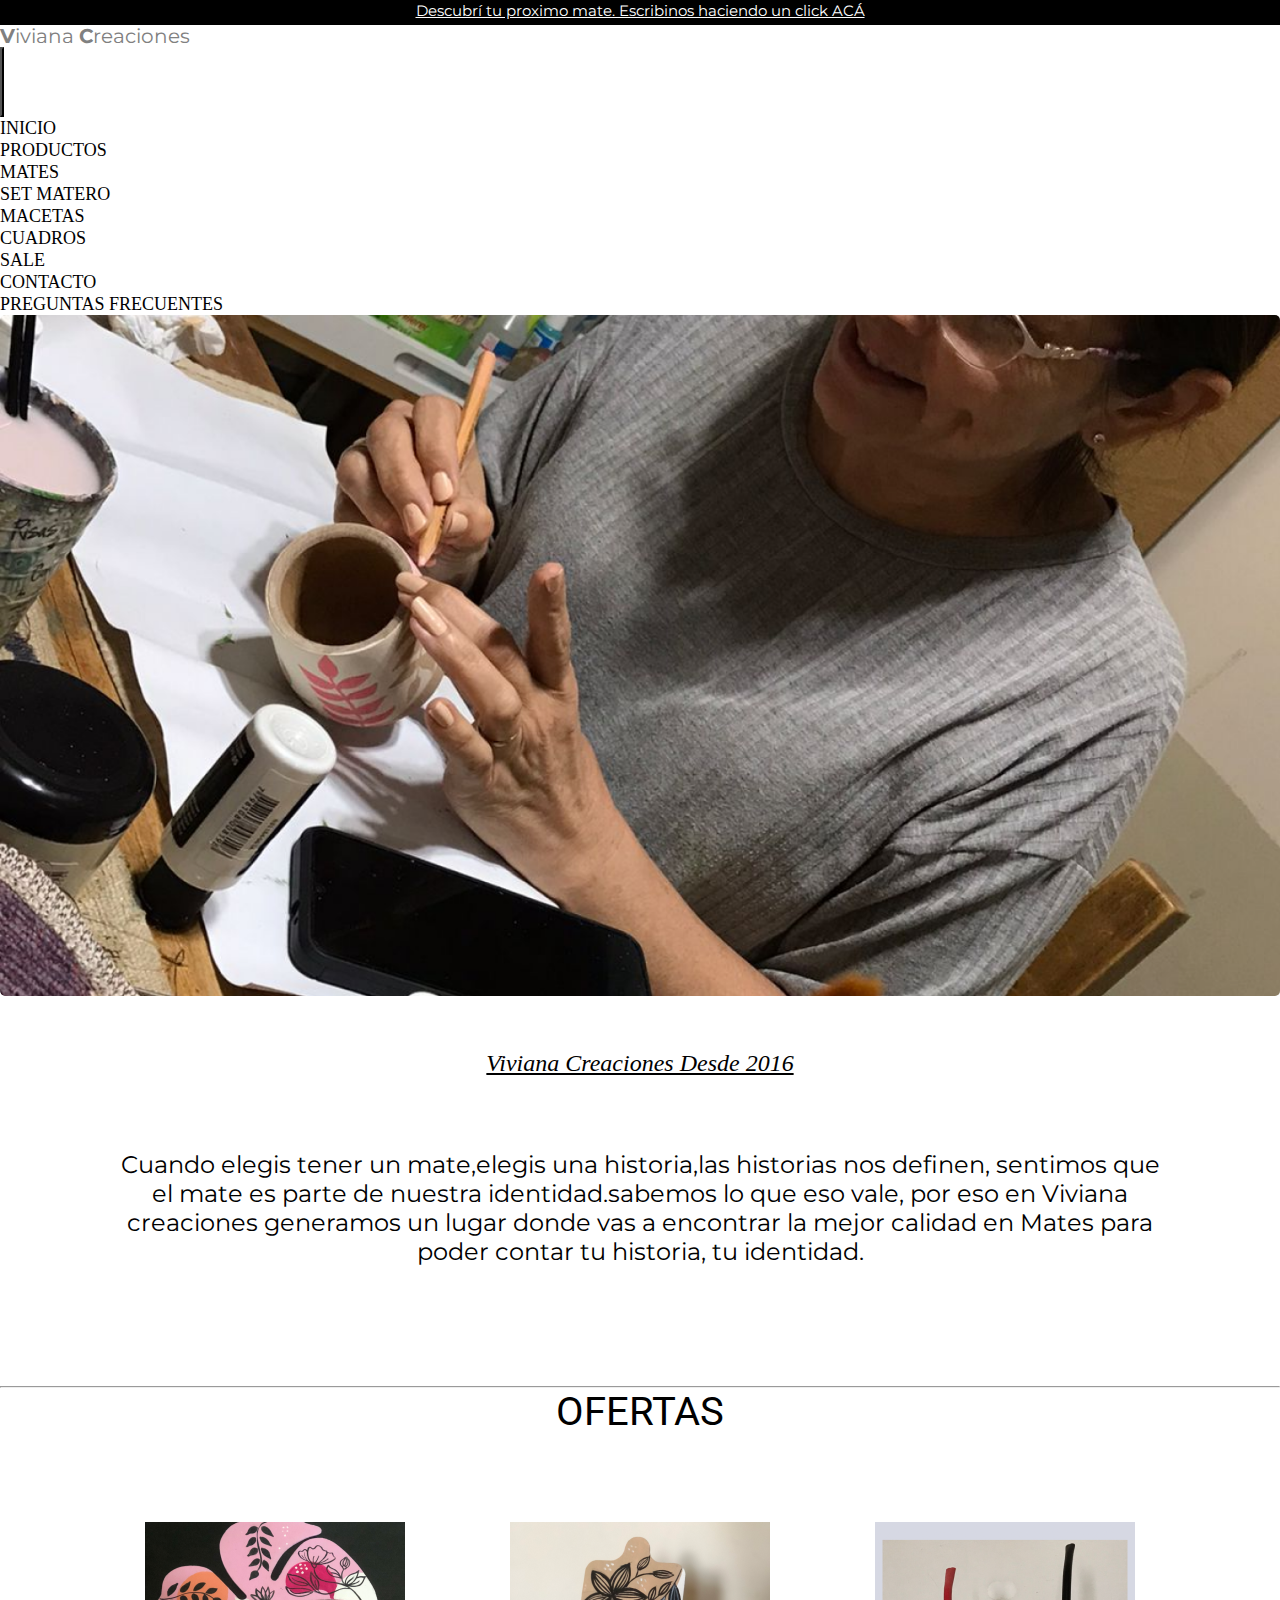
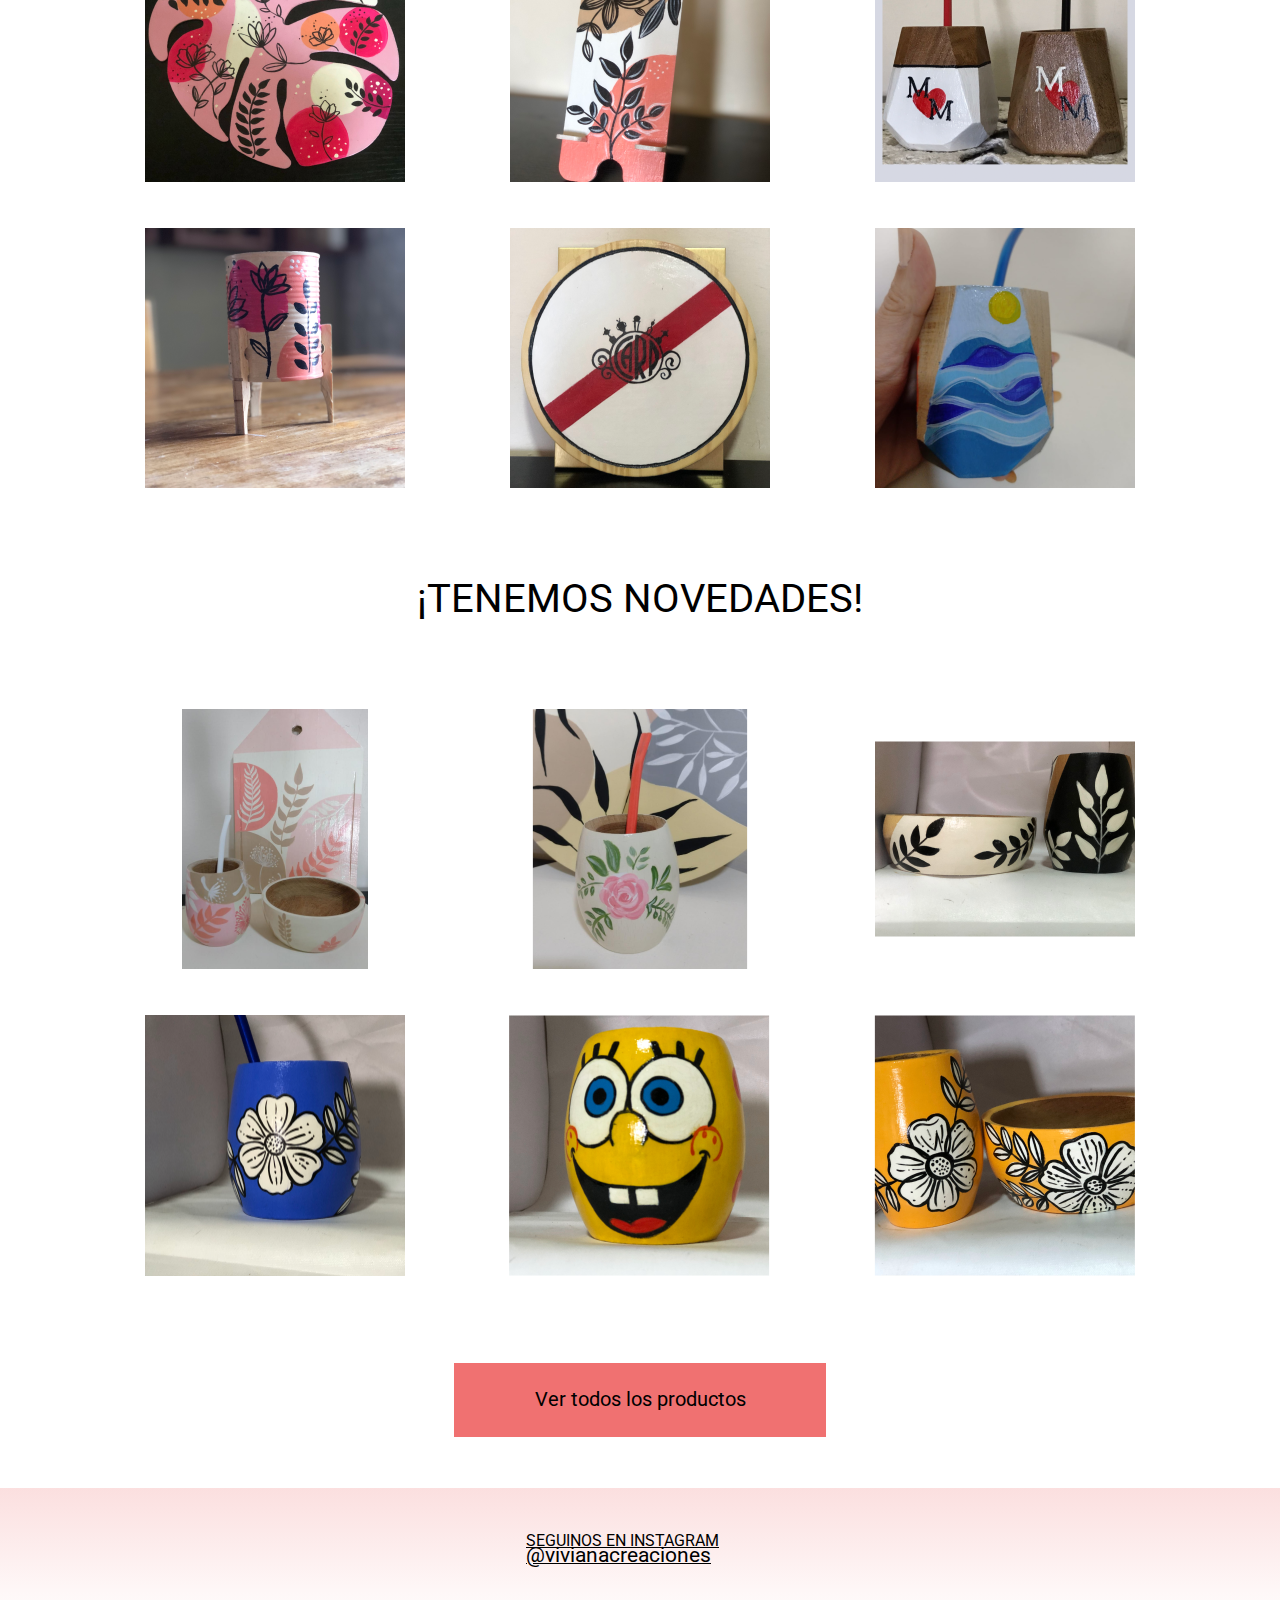
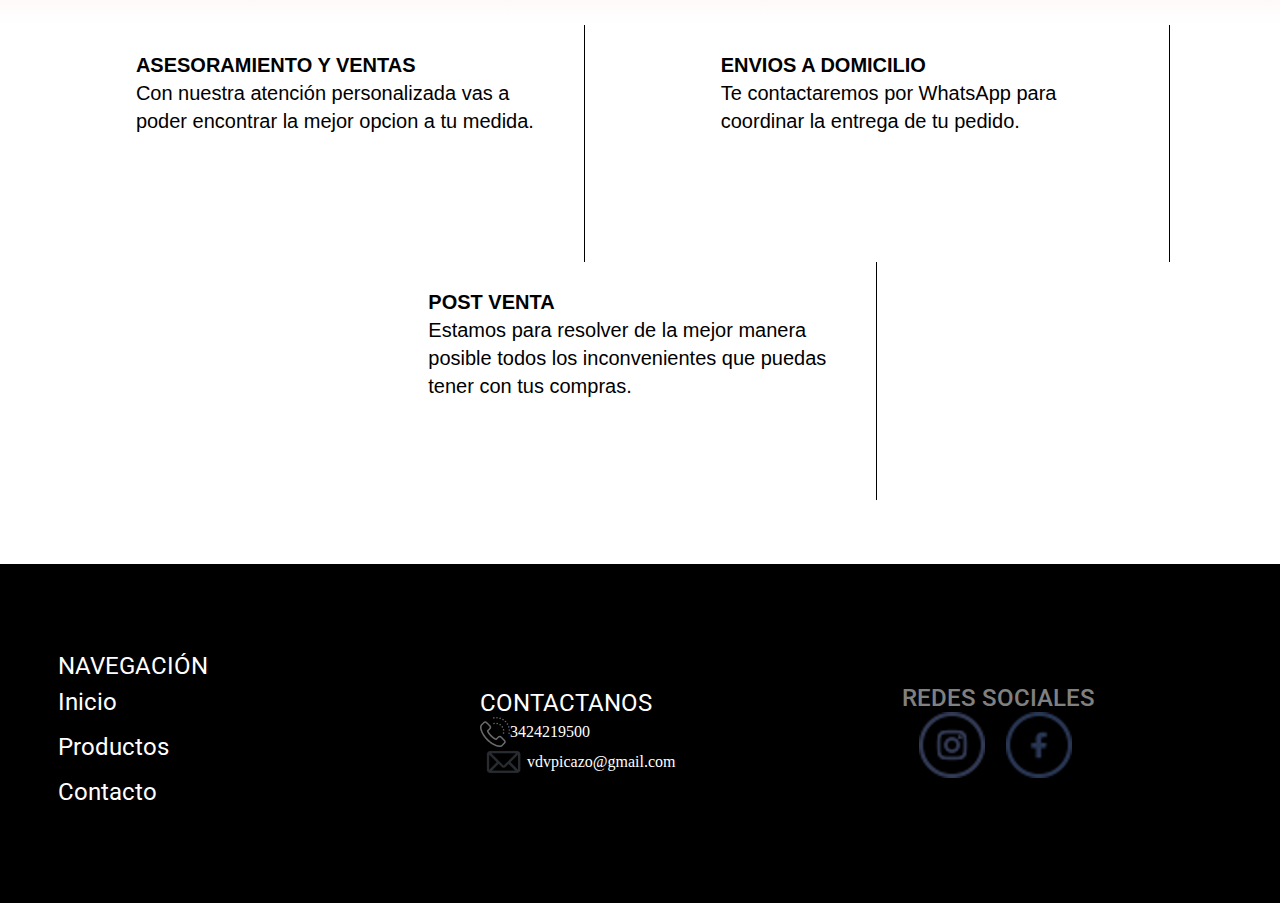
<file: index.html>
<!DOCTYPE html>
<html lang="en">

<head>
    <meta charset="UTF-8">
    <meta http-equiv="X-UA-Compatible" content="IE=edge">
    <meta name="viewport" content="width=device-width, initial-scale=1.0">

    <!-- Bootstrap CSS -->
    <link href="https://cdn.jsdelivr.net/npm/bootstrap@5.1.3/dist/css/bootstrap.min.css" rel="stylesheet"
        integrity="sha384-1BmE4kWBq78iYhFldvKuhfTAU6auU8tT94WrHftjDbrCEXSU1oBoqyl2QvZ6jIW3" crossorigin="anonymous">

    <!-- CSS -->
    <link rel="stylesheet" href="assets/css/style.css">

    <!-- Google Fonts -->
    <link rel="preconnect" href="https://fonts.googleapis.com">
    <link rel="preconnect" href="https://fonts.gstatic.com" crossorigin>
    <link href="https://fonts.googleapis.com/css2?family=Montserrat:wght@300;400;500;600&family=Roboto:wght@300;400;500&display=swap" rel="stylesheet">

    <title>Viviana Creaciones</title>
</head>

<body>
    <header id="inicio">
        <div class="container-header">
            <a class="enlace-header" href="https://api.whatsapp.com/send?phone=3424219500" target="_blank">Descubrí tu
                proximo mate. Escribinos haciendo un click ACÁ</a>
        </div>
        <nav class="navbar navbar-expand-lg bg-light">
            <div class="container-fluid">
                <div class="container-logo"><span>V</span>iviana <span>C</span>reaciones</div>

                <button class="navbar-toggler navbar-light btn" type="button" data-bs-toggle="collapse" data-bs-target="#navbarNavAltMarkup" aria-controls="navbarNavAltMarkup" aria-expanded="false" aria-label="Toggle navigation">
                    <span class="navbar-toggler-icon navbar-dark"></span>
                </button>

                <div class="collapse navbar-collapse d-xl-flex justify-content-xl-end container-navbar " id="navbarNavAltMarkup">
                    <ul class="navbar-nav mx-auto mb-2 mb-lg-0 p-1">
                        <li class="nav-item me-5">
                            <a class="nav-link" aria-current="page" href="index.html">INICIO</a>
                        </li>
                        <li class="nav-item dropdown me-5">
                            <a class="nav-link dropdown-toggle " href="products.html" id="navbarDropdown" role="button" data-bs-toggle="dropdown" aria-expanded="false">
                                PRODUCTOS
                            </a>
                            <ul class="dropdown-menu" aria-labelledby="navbarDropdown">
                                <li><a class="dropdown-item" href="products-mates.html">MATES</a></li>
                                <li><a class="dropdown-item" href="products-set-matero.html">SET MATERO</a></li>
                                <li><a class="dropdown-item" href="products-macetas.html">MACETAS</a></li>
                                <li><a class="dropdown-item" href="products-cuadros.html">CUADROS</a></li>
                                <li><a class="dropdown-item" href="products-sales.html">SALE</a></li>
                            </ul>
                        </li>
                        <li class="nav-item me-5">
                            <a class="nav-link" href="contact.html">CONTACTO</a>
                        </li>
                        <li class="nav-item me-5">
                            <a class="nav-link" href="questions_answers.html">PREGUNTAS FRECUENTES</a>
                        </li>
                    </ul>
                </div>
            </div>
        </nav>
    </header>
    <div class="background-image">
        <img src="assets/images/products/background-image.png" alt="mates">
    </div>
    <div class="paragraph">
        <h2>Viviana Creaciones Desde 2016</h2>
        <p>
            Cuando elegis tener un mate,elegis una historia,las historias nos definen,
            sentimos que el mate es parte de nuestra identidad.sabemos lo que eso vale,
            por eso en Viviana creaciones generamos un lugar donde vas a encontrar la
            mejor calidad en Mates para poder contar tu historia, tu identidad.
        </p>
    </div>
    <hr>
    <div class="offers">
        <h2>OFERTAS</h2>
        <div class="img-offers">
            <img src="assets/images/products/img1.png" alt="mates">
            <img src="assets/images/products/img2.png" alt="mates">
            <img src="assets/images/products/img3.png" alt="mates">
            <img src="assets/images/products/img4.png" alt="mates">
            <img src="assets/images/products/img5.png" alt="mates">
            <img src="assets/images/products/img6.png" alt="mates">
        </div>
    </div>

    <div class="news">
        <h2>¡TENEMOS NOVEDADES!</h2>
        <div class="img-offers">
            <img src="assets/images/products/img7.png" alt="">
            <img src="assets/images/products/img8.png" alt="">
            <img src="assets/images/products/img9.png" alt="">
            <img src="assets/images/products/img10.png" alt="">
            <img src="assets/images/products/img11.png" alt="">
            <img src="assets/images/products/img12.png" alt="">
        </div>
        <a href="products.html"><p>Ver todos los productos</p></a>
    </div>

    <div class="instagram">
        <a href="https://www.instagram.com/vivi_creacioness/" target="_blank">
            <p>SEGUINOS EN INSTAGRAM<br><span>@vivianacreaciones</span></p>
        </a>
    </div>
    <div class="sales">
        <div class="paragraph-one">
            <h4>ASESORAMIENTO Y VENTAS</h4>
            <p>
                Con nuestra atención personalizada vas a poder
                encontrar la mejor opcion a tu medida.
            </p>
        </div>
        <div class="paragraph-two">
            <h4>ENVIOS A DOMICILIO</h4>
            <p>
                Te contactaremos por WhatsApp para coordinar la entrega de tu pedido.
            </p>
        </div>
        <div class="paragraph-three">
            <h4>POST VENTA</h4>
            <p>
                Estamos para resolver de la mejor manera posible todos los
                inconvenientes que puedas tener con tus compras.
            </p>
        </div>
    </div>
    <footer class="footer-home">
        <div class="navegation">
            <h5>NAVEGACIÓN</h5>
            <a href="index.html">Inicio</a>
            <a href="products.html">Productos</a>
            <a href="contact.html">Contacto</a>
        </div>
        <div class="contacts">
            <h5>CONTACTANOS</h5>
            <p><img src="assets/images/products/phone.png" alt="telefono">3424219500</p>
            <p><img src="assets/images/products/mail.png" alt="mail">vdvpicazo@gmail.com</p>
        </div>
        <div class="social">
            <h5>REDES SOCIALES</h5>
            <a href="https://www.instagram.com/vivi_creacioness/" target="_blank">
                <img src="assets/images/products/instagram-white.png" alt="instagram">
            </a>
            <a href="https://www.facebook.com/Vivi_Creacioness2" target="_blank">
                <img src="assets/images/products/facebook-white.png" alt="facebook">
            </a>
        </div>
    </footer>

    <!-- JS Bootstrap -->
    <script src="https://cdn.jsdelivr.net/npm/bootstrap@5.1.3/dist/js/bootstrap.bundle.min.js" integrity="sha384-ka7Sk0Gln4gmtz2MlQnikT1wXgYsOg+OMhuP+IlRH9sENBO0LRn5q+8nbTov4+1p" crossorigin="anonymous"></script>
</body>

</html>
</file>
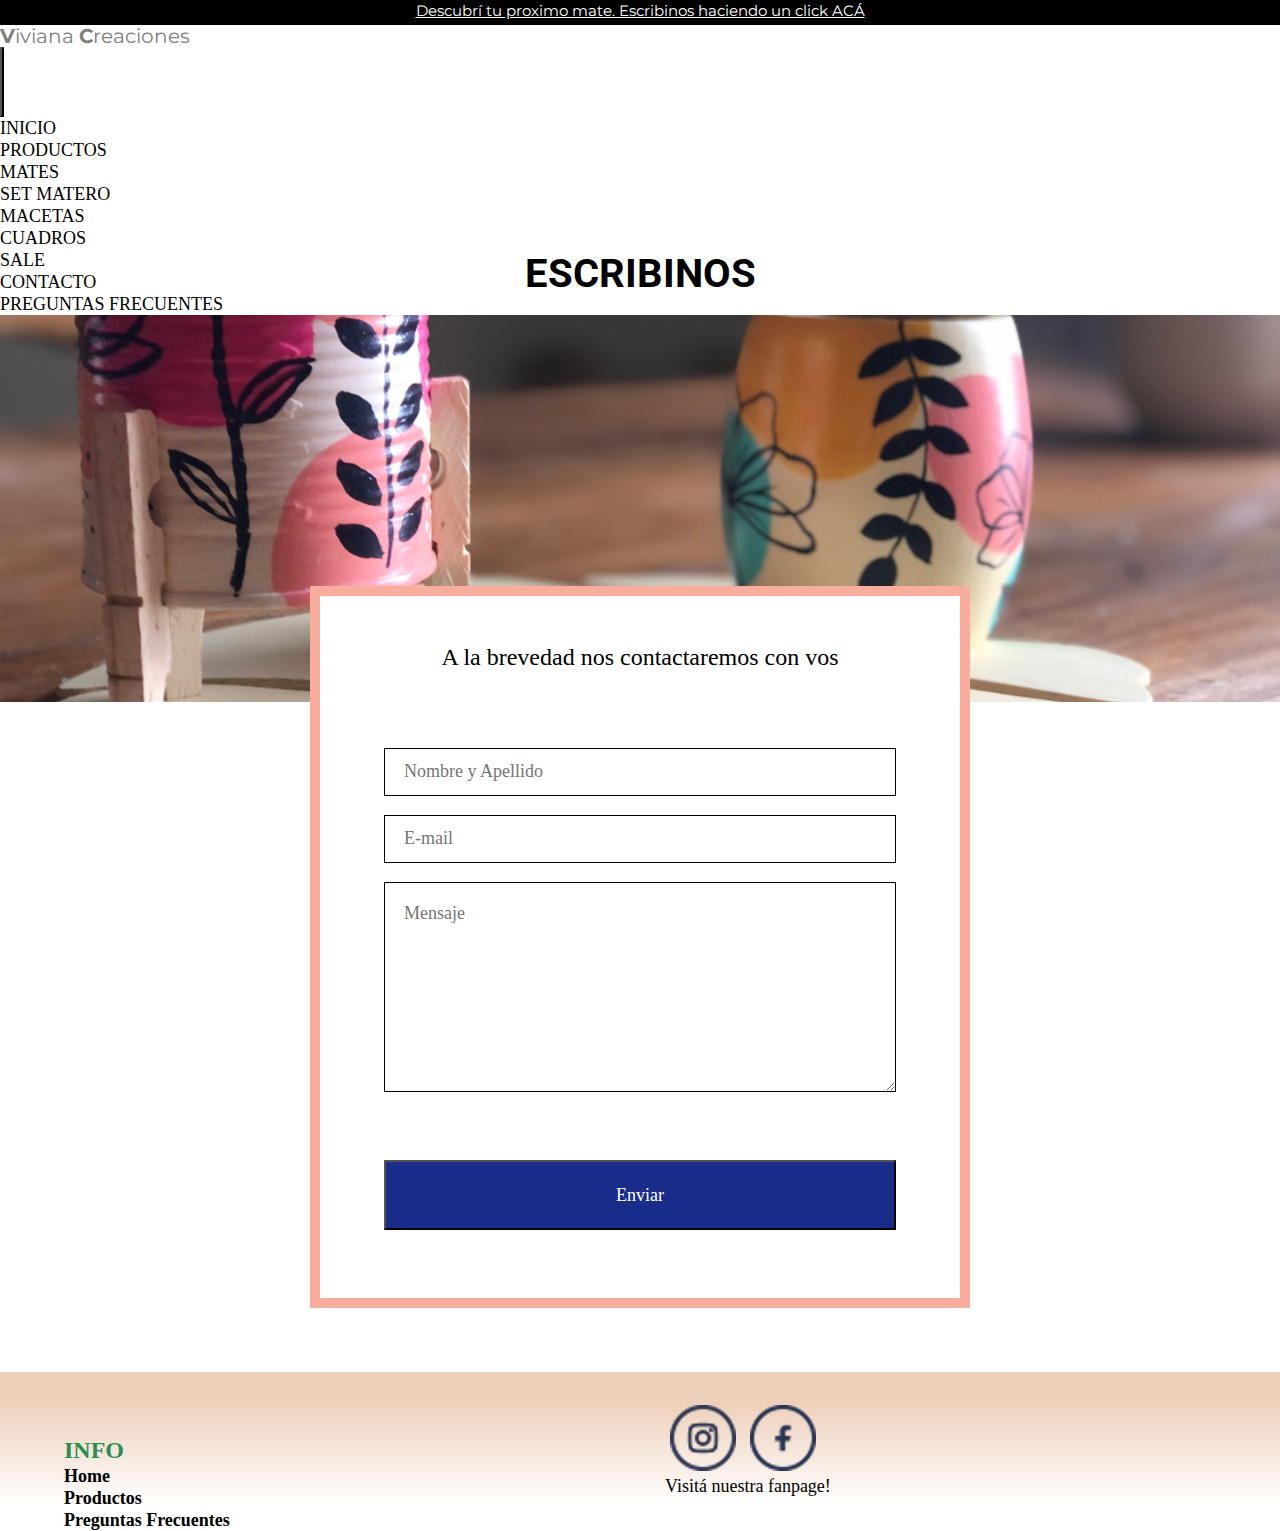
<file: contact.html>
<!DOCTYPE html>
<html lang="en">
<head>
    <meta charset="UTF-8">
    <meta http-equiv="X-UA-Compatible" content="IE=edge">
    <meta name="viewport" content="width=device-width, initial-scale=1.0">
    
    <!-- Bootstrap CSS -->
    <link href="https://cdn.jsdelivr.net/npm/bootstrap@5.1.3/dist/css/bootstrap.min.css" rel="stylesheet" integrity="sha384-1BmE4kWBq78iYhFldvKuhfTAU6auU8tT94WrHftjDbrCEXSU1oBoqyl2QvZ6jIW3" crossorigin="anonymous">

    <!-- CSS -->
    <link rel="stylesheet" href="assets/css/style.css">

    <!-- Google Fonts -->
    <link rel="preconnect" href="https://fonts.googleapis.com">
    <link rel="preconnect" href="https://fonts.gstatic.com" crossorigin>
    <link href="https://fonts.googleapis.com/css2?family=Montserrat:wght@300;400;500;600&family=Roboto:wght@300;400;500&display=swap" rel="stylesheet">

    <title>Viviana Creaciones</title>
</head>
<body>
    <header id="inicio">
        <div class="container-header">
            <a class="enlace-header" href="https://api.whatsapp.com/send?phone=93424219500" target="_blank">Descubrí tu
                proximo mate. Escribinos haciendo un click ACÁ</a>
        </div>
        <nav class="navbar navbar-expand-lg bg-light">
            <div class="container-fluid">
                <div class="container-logo"><span>V</span>iviana <span>C</span>reaciones</div>

                <button class="navbar-toggler navbar-light btn" type="button" data-bs-toggle="collapse" data-bs-target="#navbarNavAltMarkup" aria-controls="navbarNavAltMarkup" aria-expanded="false" aria-label="Toggle navigation">
                    <span class="navbar-toggler-icon navbar-dark"></span>
                </button>

                <div class="collapse navbar-collapse d-xl-flex justify-content-xl-end container-navbar " id="navbarNavAltMarkup">
                    <ul class="navbar-nav mx-auto mb-2 mb-lg-0 p-1">
                        <li class="nav-item me-5">
                            <a class="nav-link" aria-current="page" href="index.html">INICIO</a>
                        </li>
                        <li class="nav-item dropdown me-5">
                            <a class="nav-link dropdown-toggle " href="products.html" id="navbarDropdown" role="button" data-bs-toggle="dropdown" aria-expanded="false">
                                PRODUCTOS
                            </a>
                            <ul class="dropdown-menu" aria-labelledby="navbarDropdown">
                                <li><a class="dropdown-item" href="products-mates.html">MATES</a></li>
                                <li><a class="dropdown-item" href="products-set-matero.html">SET MATERO</a></li>
                                <li><a class="dropdown-item" href="products-macetas.html">MACETAS</a></li>
                                <li><a class="dropdown-item" href="products-cuadros.html">CUADROS</a></li>
                                <li><a class="dropdown-item" href="products-sales.html">SALE</a></li>
                            </ul>
                        </li>
                        <li class="nav-item me-5">
                            <a class="nav-link" href="contact.html">CONTACTO</a>
                        </li>
                        <li class="nav-item me-5">
                            <a class="nav-link" href="questions_answers.html">PREGUNTAS FRECUENTES</a>
                        </li>
                    </ul>
                </div>
            </div>
        </nav>
    </header>
    <div class="background-img-contact">
        <h2>ESCRIBINOS</h2>
        <img src="assets/images/background-img-contact.png" alt="mates">
    </div>
    <div class="container-form">
        <div class="form">
            <h2>A la brevedad nos contactaremos con vos</h2>
            <form action="form/mail.php" method="post">
                <input type="text" name="name" id="name" placeholder="Nombre y Apellido">
                <input type="email" name="email" id="email" placeholder="E-mail">
                <textarea name="message" id="message" placeholder="Mensaje"></textarea>
                <div class="button-form">
                    <button type="submit">Enviar</button>
                </div>
            </form>
        </div>
    </div>
    <footer class="footer-contact">
        <div class="info">
            <h3>INFO</h3>
            <a href="index.html">
                <p>Home</p>    
            </a>
            <a href="products.html">
                <p>Productos</p>    
            </a>
            <a href="questions_answers.html">
                <p>Preguntas Frecuentes</p>
            </a>
        </div>
        <div class="img">
            <a href="https://www.instagram.com/vivi_creacioness/">
                <img src="assets/images/instagram_circle.png" alt="instagram" class="one">
            </a>
            <a href="https://www.facebook.com/Vivi_Creacioness2">
                <img src="assets/images/facebook_circle.png" alt="facebook" class="two">
            </a>
            <p class="fanpage">Visit&aacute; nuestra fanpage!</p>
        </div>
    </footer>

    <!-- JS Bootstrap -->
    <script src="https://cdn.jsdelivr.net/npm/bootstrap@5.1.3/dist/js/bootstrap.bundle.min.js" integrity="sha384-ka7Sk0Gln4gmtz2MlQnikT1wXgYsOg+OMhuP+IlRH9sENBO0LRn5q+8nbTov4+1p" crossorigin="anonymous"></script>
</body>
</html>
</file>
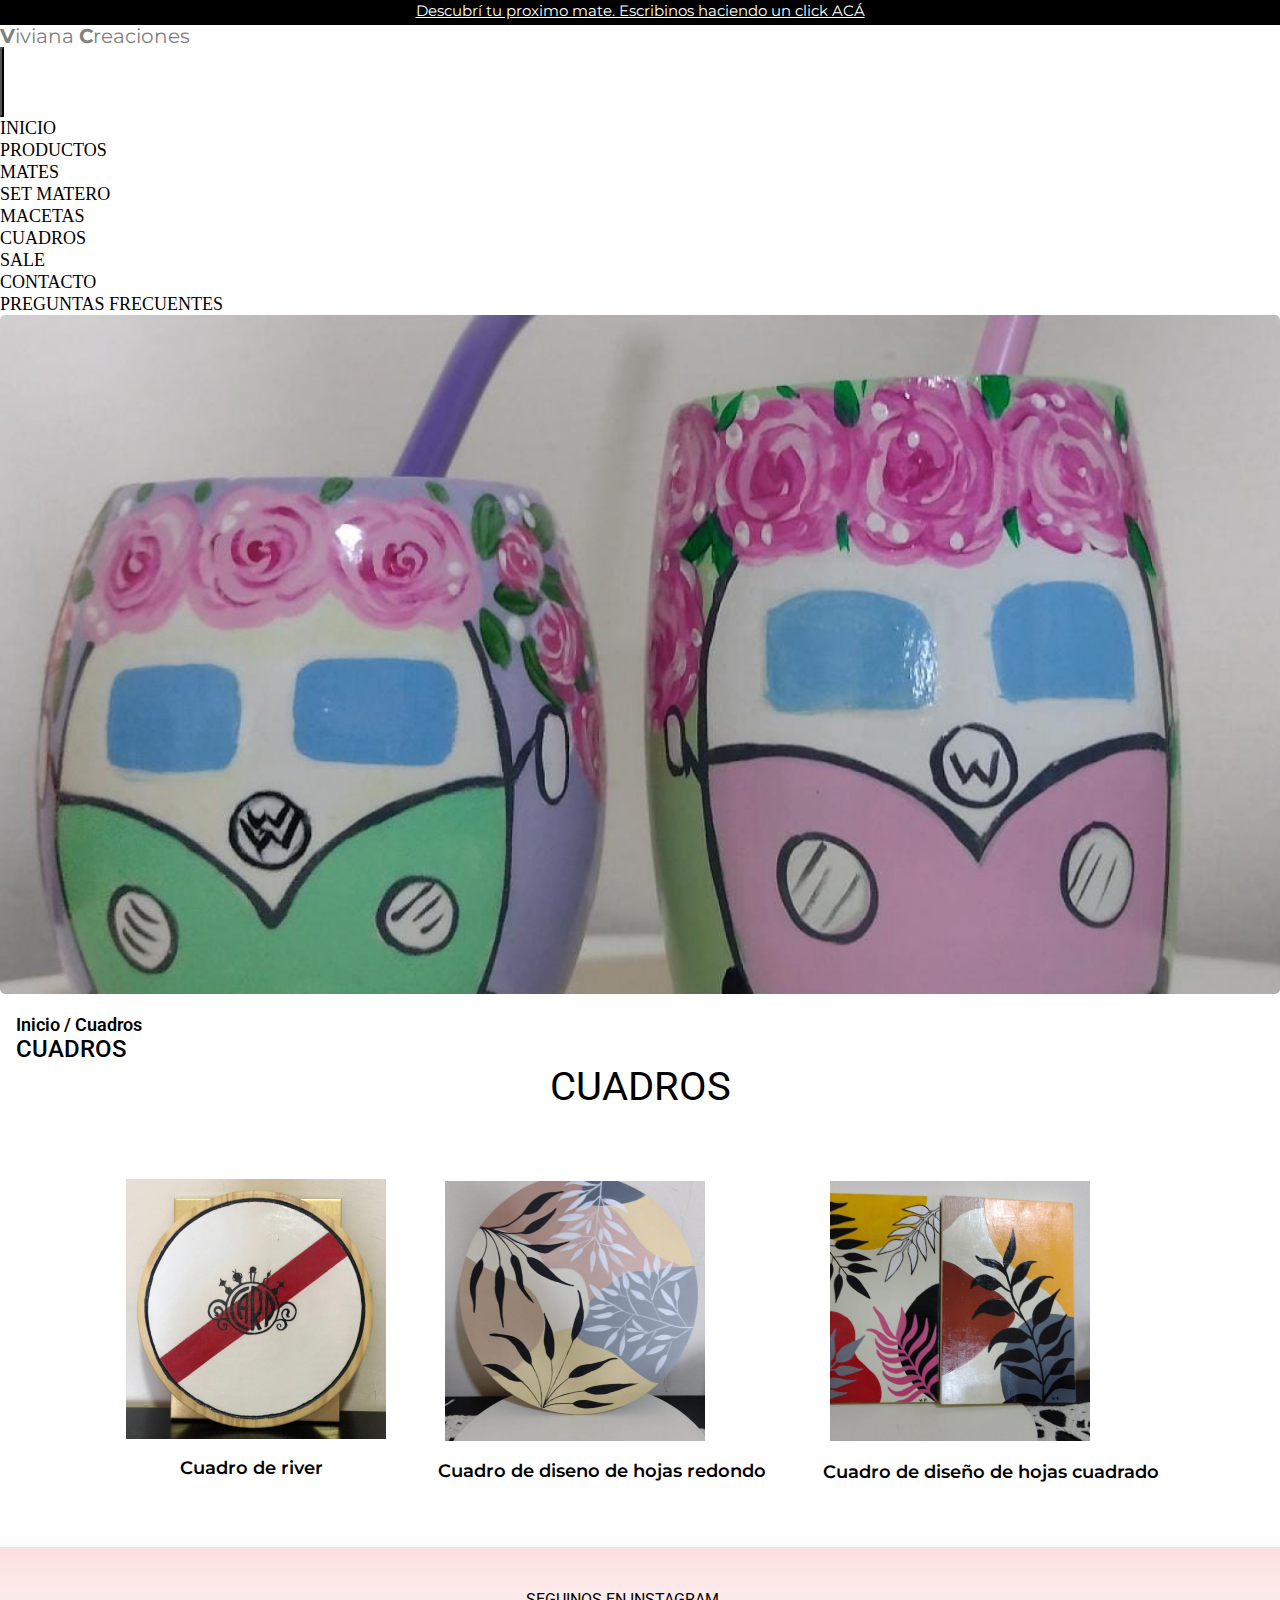
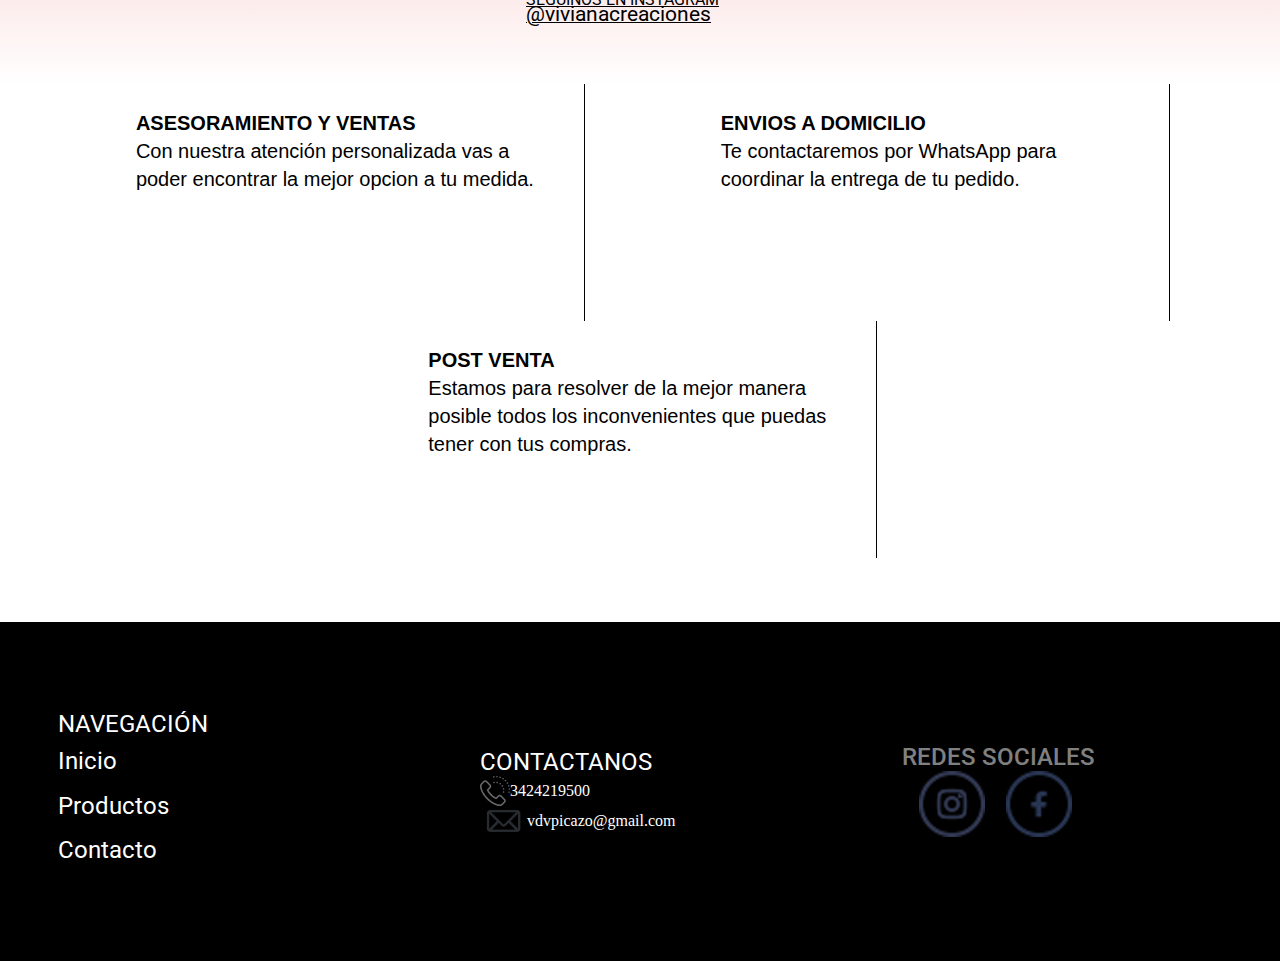
<file: products-cuadros.html>
<!DOCTYPE html>
<html lang="en">

<head>
    <meta charset="UTF-8">
    <meta http-equiv="X-UA-Compatible" content="IE=edge">
    <meta name="viewport" content="width=device-width, initial-scale=1.0">

    <!-- Bootstrap CSS -->
    <link href="https://cdn.jsdelivr.net/npm/bootstrap@5.1.3/dist/css/bootstrap.min.css" rel="stylesheet" integrity="sha384-1BmE4kWBq78iYhFldvKuhfTAU6auU8tT94WrHftjDbrCEXSU1oBoqyl2QvZ6jIW3" crossorigin="anonymous">

    <!-- CSS -->
    <link rel="stylesheet" href="assets/css/style.css">

    <!-- Google Fonts -->
    <link rel="preconnect" href="https://fonts.googleapis.com">
    <link rel="preconnect" href="https://fonts.gstatic.com" crossorigin>
    <link href="https://fonts.googleapis.com/css2?family=Montserrat:wght@300;400;500;600&family=Roboto:wght@300;400;500&display=swap" rel="stylesheet">

    <title>Viviana Creaciones</title>
</head>

<body>
    <header id="inicio">
        <div class="container-header">
            <a class="enlace-header" href="https://api.whatsapp.com/send?phone=93424219500" target="_blank">Descubrí tu
                proximo mate. Escribinos haciendo un click ACÁ</a>
        </div>
        <nav class="navbar navbar-expand-lg bg-light">
            <div class="container-fluid">
                <div class="container-logo"><span>V</span>iviana <span>C</span>reaciones</div>

                <button class="navbar-toggler navbar-light btn" type="button" data-bs-toggle="collapse" data-bs-target="#navbarNavAltMarkup" aria-controls="navbarNavAltMarkup" aria-expanded="false" aria-label="Toggle navigation">
                    <span class="navbar-toggler-icon navbar-dark"></span>
                </button>

                <div class="collapse navbar-collapse d-xl-flex justify-content-xl-end container-navbar " id="navbarNavAltMarkup">
                    <ul class="navbar-nav mx-auto mb-2 mb-lg-0 p-1">
                        <li class="nav-item me-5">
                            <a class="nav-link" aria-current="page" href="index.html">INICIO</a>
                        </li>
                        <li class="nav-item dropdown me-5">
                            <a class="nav-link dropdown-toggle " href="products.html" id="navbarDropdown" role="button" data-bs-toggle="dropdown" aria-expanded="false">
                                PRODUCTOS
                            </a>
                            <ul class="dropdown-menu" aria-labelledby="navbarDropdown">
                                <li><a class="dropdown-item" href="products-mates.html">MATES</a></li>
                                <li><a class="dropdown-item" href="products-set-matero.html">SET MATERO</a></li>
                                <li><a class="dropdown-item" href="products-macetas.html">MACETAS</a></li>
                                <li><a class="dropdown-item" href="products-cuadros.html">CUADROS</a></li>
                                <li><a class="dropdown-item" href="products-sales.html">SALE</a></li>
                            </ul>
                        </li>
                        <li class="nav-item me-5">
                            <a class="nav-link" href="contact.html">CONTACTO</a>
                        </li>
                        <li class="nav-item me-5">
                            <a class="nav-link" href="questions_answers.html">PREGUNTAS FRECUENTES</a>
                        </li>
                    </ul>
                </div>
            </div>
        </nav>
    </header>
    <div class="background-image">
        <img src="assets/images/products/background-products.png" alt="mates">
    </div>
    <div class="container-products-mates">
        <h2> Inicio / Cuadros </h2>
        <p>CUADROS</p>
    </div>

    <div class="offers">
        <h2>CUADROS</h2>
        <div class="img-offers">
            <div>
                <img src="assets/images/products/img5.png" alt="Cuadro de river">
                <p>Cuadro de river</p>
            </div>
            <div>
                <img src="assets/images/products/img31.png" alt="Cuadro de diseno de hojas redondo">
                <p class="paragraph">Cuadro de diseno de hojas redondo</p> 
            </div>
            <div>
                <img src="assets/images/products/img32.png" alt="Cuadro de diseño de hojas cuadrado">
                <p class="paragraph">Cuadro de diseño de hojas cuadrado</p> 
            </div>
        </div>
    </div>

    <div class="instagram">
        <a href="https://www.instagram.com/vivi_creacioness/" target="_blank">
            <p>SEGUINOS EN INSTAGRAM<br><span>@vivianacreaciones</span></p>
        </a>
    </div>
    <div class="sales">
        <div class="paragraph-one">
            <h4>ASESORAMIENTO Y VENTAS</h4>
            <p>
                Con nuestra atención personalizada vas a poder
                encontrar la mejor opcion a tu medida.
            </p>
        </div>
        <div class="paragraph-two">
            <h4>ENVIOS A DOMICILIO</h4>
            <p>
                Te contactaremos por WhatsApp para coordinar la entrega de tu pedido.
            </p>
        </div>
        <div class="paragraph-three">
            <h4>POST VENTA</h4>
            <p>
                Estamos para resolver de la mejor manera posible todos los
                inconvenientes que puedas tener con tus compras.
            </p>
        </div>
    </div>
    <footer class="footer-home">
        <div class="navegation">
            <h5>NAVEGACIÓN</h5>
            <a href="index.html">Inicio</a>
            <a href="products.html">Productos</a>
            <a href="contact.html">Contacto</a>
        </div>
        <div class="contacts">
            <h5>CONTACTANOS</h5>
            <p><img src="assets/images/products/phone.png" alt="telefono">3424219500</p>
            <p><img src="assets/images/products/mail.png" alt="mail">vdvpicazo@gmail.com</p>
        </div>
        <div class="social">
            <h5>REDES SOCIALES</h5>
            <a href="https://www.instagram.com/vivi_creacioness/" target="_blank">
                <img src="assets/images/products/instagram-white.png" alt="instagram">
            </a>
            <a href="https://www.facebook.com/Vivi_Creacioness2" target="_blank">
                <img src="assets/images/products/facebook-white.png" alt="facebook">
            </a>
        </div>
    </footer>

    <!-- JS Bootstrap -->
    <script src="https://cdn.jsdelivr.net/npm/bootstrap@5.1.3/dist/js/bootstrap.bundle.min.js" integrity="sha384-ka7Sk0Gln4gmtz2MlQnikT1wXgYsOg+OMhuP+IlRH9sENBO0LRn5q+8nbTov4+1p" crossorigin="anonymous"></script>
</body>

</html>
</file>
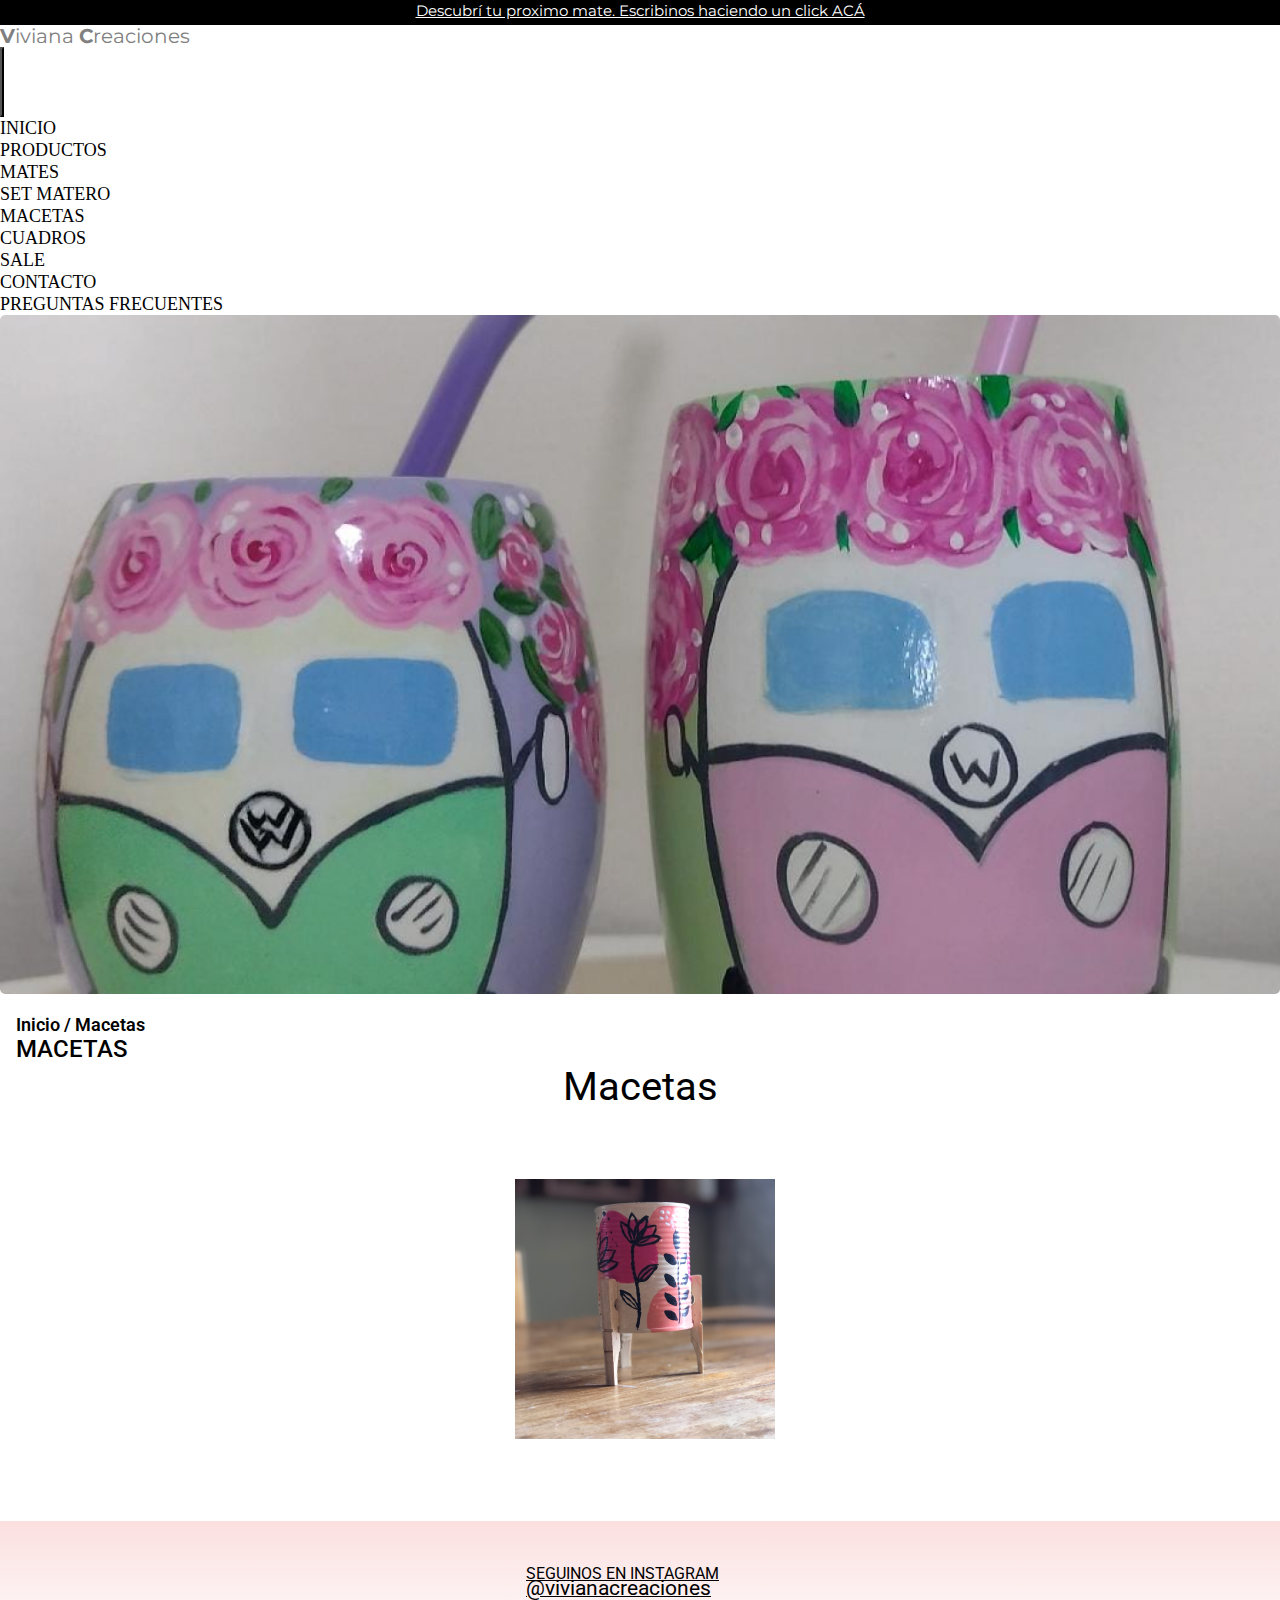
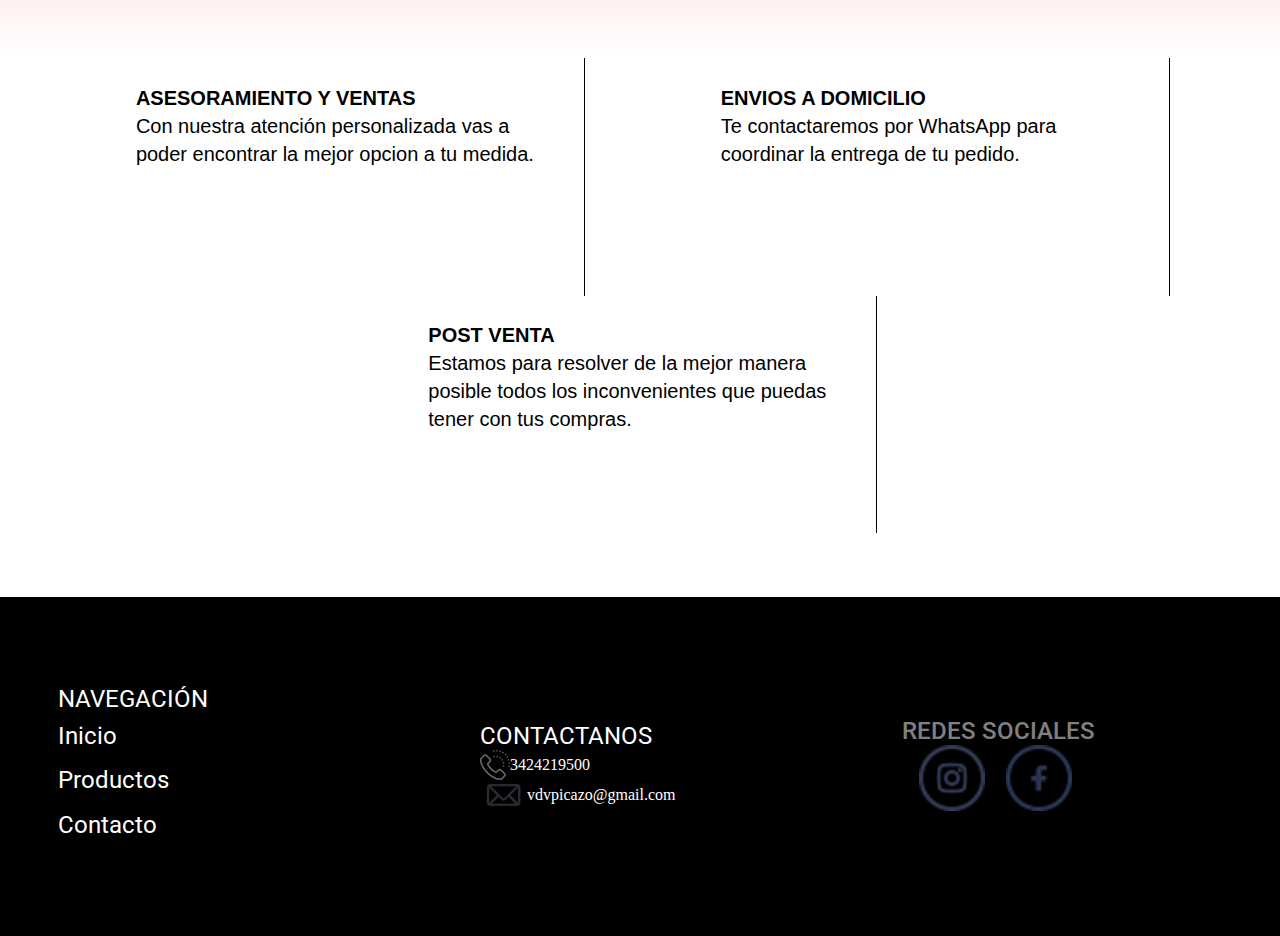
<file: products-macetas.html>
<!DOCTYPE html>
<html lang="en">

<head>
    <meta charset="UTF-8">
    <meta http-equiv="X-UA-Compatible" content="IE=edge">
    <meta name="viewport" content="width=device-width, initial-scale=1.0">

    <!-- Bootstrap CSS -->
    <link href="https://cdn.jsdelivr.net/npm/bootstrap@5.1.3/dist/css/bootstrap.min.css" rel="stylesheet"
        integrity="sha384-1BmE4kWBq78iYhFldvKuhfTAU6auU8tT94WrHftjDbrCEXSU1oBoqyl2QvZ6jIW3" crossorigin="anonymous">

    <!-- CSS -->
    <link rel="stylesheet" href="assets/css/style.css">

    <!-- Google Fonts -->
    <link rel="preconnect" href="https://fonts.googleapis.com">
    <link rel="preconnect" href="https://fonts.gstatic.com" crossorigin>
    <link
        href="https://fonts.googleapis.com/css2?family=Montserrat:wght@300;400;500;600&family=Roboto:wght@300;400;500&display=swap"
        rel="stylesheet">

    <title>Viviana Creaciones</title>
</head>

<body>
    <header id="inicio">
        <div class="container-header">
            <a class="enlace-header" href="https://api.whatsapp.com/send?phone=93424219500" target="_blank">Descubrí tu
                proximo mate. Escribinos haciendo un click ACÁ</a>
        </div>
        <nav class="navbar navbar-expand-lg bg-light">
            <div class="container-fluid">
                <div class="container-logo"><span>V</span>iviana <span>C</span>reaciones</div>

                <button class="navbar-toggler navbar-light btn" type="button" data-bs-toggle="collapse" data-bs-target="#navbarNavAltMarkup" aria-controls="navbarNavAltMarkup" aria-expanded="false" aria-label="Toggle navigation">
                    <span class="navbar-toggler-icon navbar-dark"></span>
                </button>

                <div class="collapse navbar-collapse d-xl-flex justify-content-xl-end container-navbar " id="navbarNavAltMarkup">
                    <ul class="navbar-nav mx-auto mb-2 mb-lg-0 p-1">
                        <li class="nav-item me-5">
                            <a class="nav-link" aria-current="page" href="index.html">INICIO</a>
                        </li>
                        <li class="nav-item dropdown me-5">
                            <a class="nav-link dropdown-toggle " href="products.html" id="navbarDropdown" role="button" data-bs-toggle="dropdown" aria-expanded="false">
                                PRODUCTOS
                            </a>
                            <ul class="dropdown-menu" aria-labelledby="navbarDropdown">
                                <li><a class="dropdown-item" href="products-mates.html">MATES</a></li>
                                <li><a class="dropdown-item" href="products-set-matero.html">SET MATERO</a></li>
                                <li><a class="dropdown-item" href="products-macetas.html">MACETAS</a></li>
                                <li><a class="dropdown-item" href="products-cuadros.html">CUADROS</a></li>
                                <li><a class="dropdown-item" href="products-sales.html">SALE</a></li>
                            </ul>
                        </li>
                        <li class="nav-item me-5">
                            <a class="nav-link" href="contact.html">CONTACTO</a>
                        </li>
                        <li class="nav-item me-5">
                            <a class="nav-link" href="questions_answers.html">PREGUNTAS FRECUENTES</a>
                        </li>
                    </ul>
                </div>
            </div>
        </nav>
    </header>
    <div class="background-image">
        <img src="assets/images/products/background-products.png" alt="mates">
    </div>
    <div class="container-products-mates">
        <h2> Inicio / Macetas </h2>
        <p>MACETAS</p>
    </div>

    <div class="offers">
        <h2>Macetas</h2>
        <div class="img-offers">
            <div>
                <img src="assets/images/products/img4.png" alt="mate floreado">
                <p></p>
            </div>
        </div>
    </div>

    <div class="instagram">
        <a href="https://www.instagram.com/vivi_creacioness/" target="_blank">
            <p>SEGUINOS EN INSTAGRAM<br><span>@vivianacreaciones</span></p>
        </a>
    </div>
    <div class="sales">
        <div class="paragraph-one">
            <h4>ASESORAMIENTO Y VENTAS</h4>
            <p>
                Con nuestra atención personalizada vas a poder
                encontrar la mejor opcion a tu medida.
            </p>
        </div>
        <div class="paragraph-two">
            <h4>ENVIOS A DOMICILIO</h4>
            <p>
                Te contactaremos por WhatsApp para coordinar la entrega de tu pedido.
            </p>
        </div>
        <div class="paragraph-three">
            <h4>POST VENTA</h4>
            <p>
                Estamos para resolver de la mejor manera posible todos los
                inconvenientes que puedas tener con tus compras.
            </p>
        </div>
    </div>
    <footer class="footer-home">
        <div class="navegation">
            <h5>NAVEGACIÓN</h5>
            <a href="index.html">Inicio</a>
            <a href="products.html">Productos</a>
            <a href="contact.html">Contacto</a>
        </div>
        <div class="contacts">
            <h5>CONTACTANOS</h5>
            <p><img src="assets/images/products/phone.png" alt="telefono">3424219500</p>
            <p><img src="assets/images/products/mail.png" alt="mail">vdvpicazo@gmail.com</p>
        </div>
        <div class="social">
            <h5>REDES SOCIALES</h5>
            <a href="https://www.instagram.com/vivi_creacioness/" target="_blank">
                <img src="assets/images/products/instagram-white.png" alt="instagram">
            </a>
            <a href="https://www.facebook.com/Vivi_Creacioness2" target="_blank">
                <img src="assets/images/products/facebook-white.png" alt="facebook">
            </a>
        </div>
    </footer>

    <!-- JS Bootstrap -->
    <script src="https://cdn.jsdelivr.net/npm/bootstrap@5.1.3/dist/js/bootstrap.bundle.min.js"
        integrity="sha384-ka7Sk0Gln4gmtz2MlQnikT1wXgYsOg+OMhuP+IlRH9sENBO0LRn5q+8nbTov4+1p"
        crossorigin="anonymous"></script>
</body>

</html>
</file>
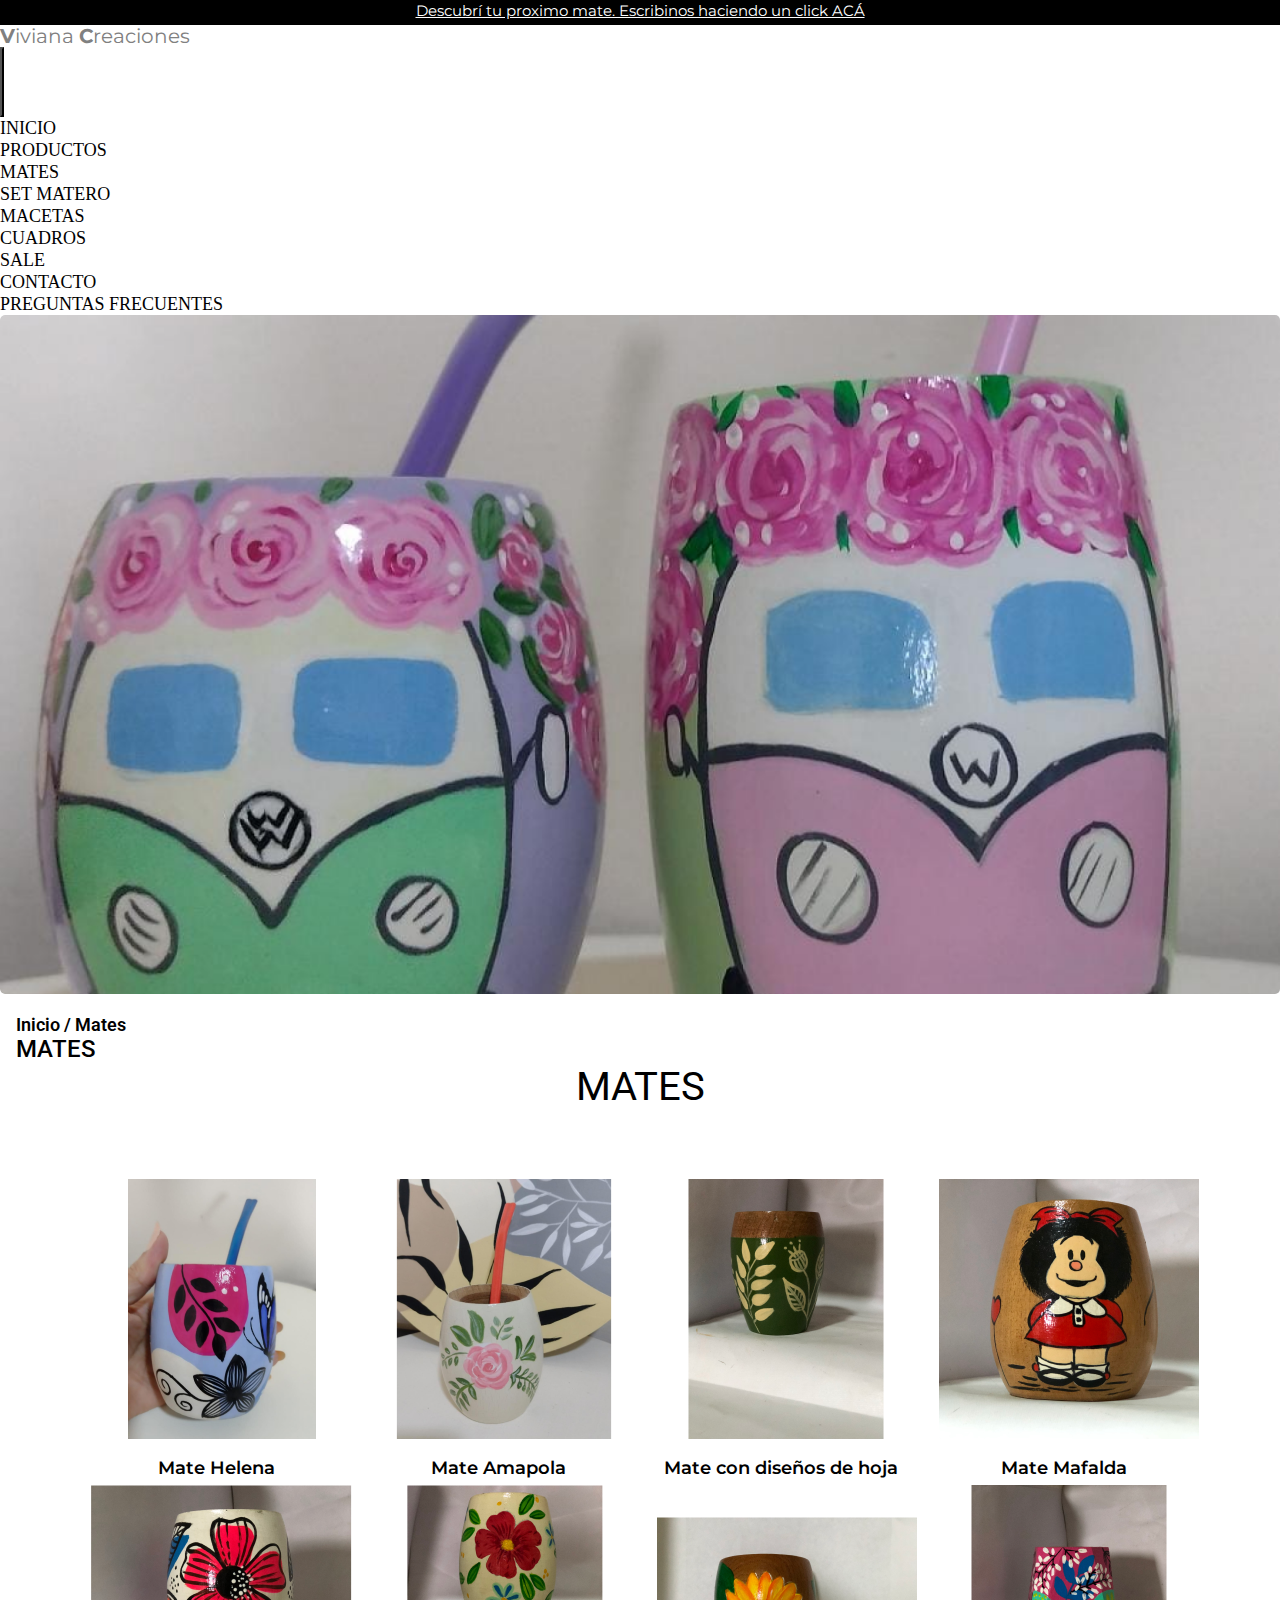
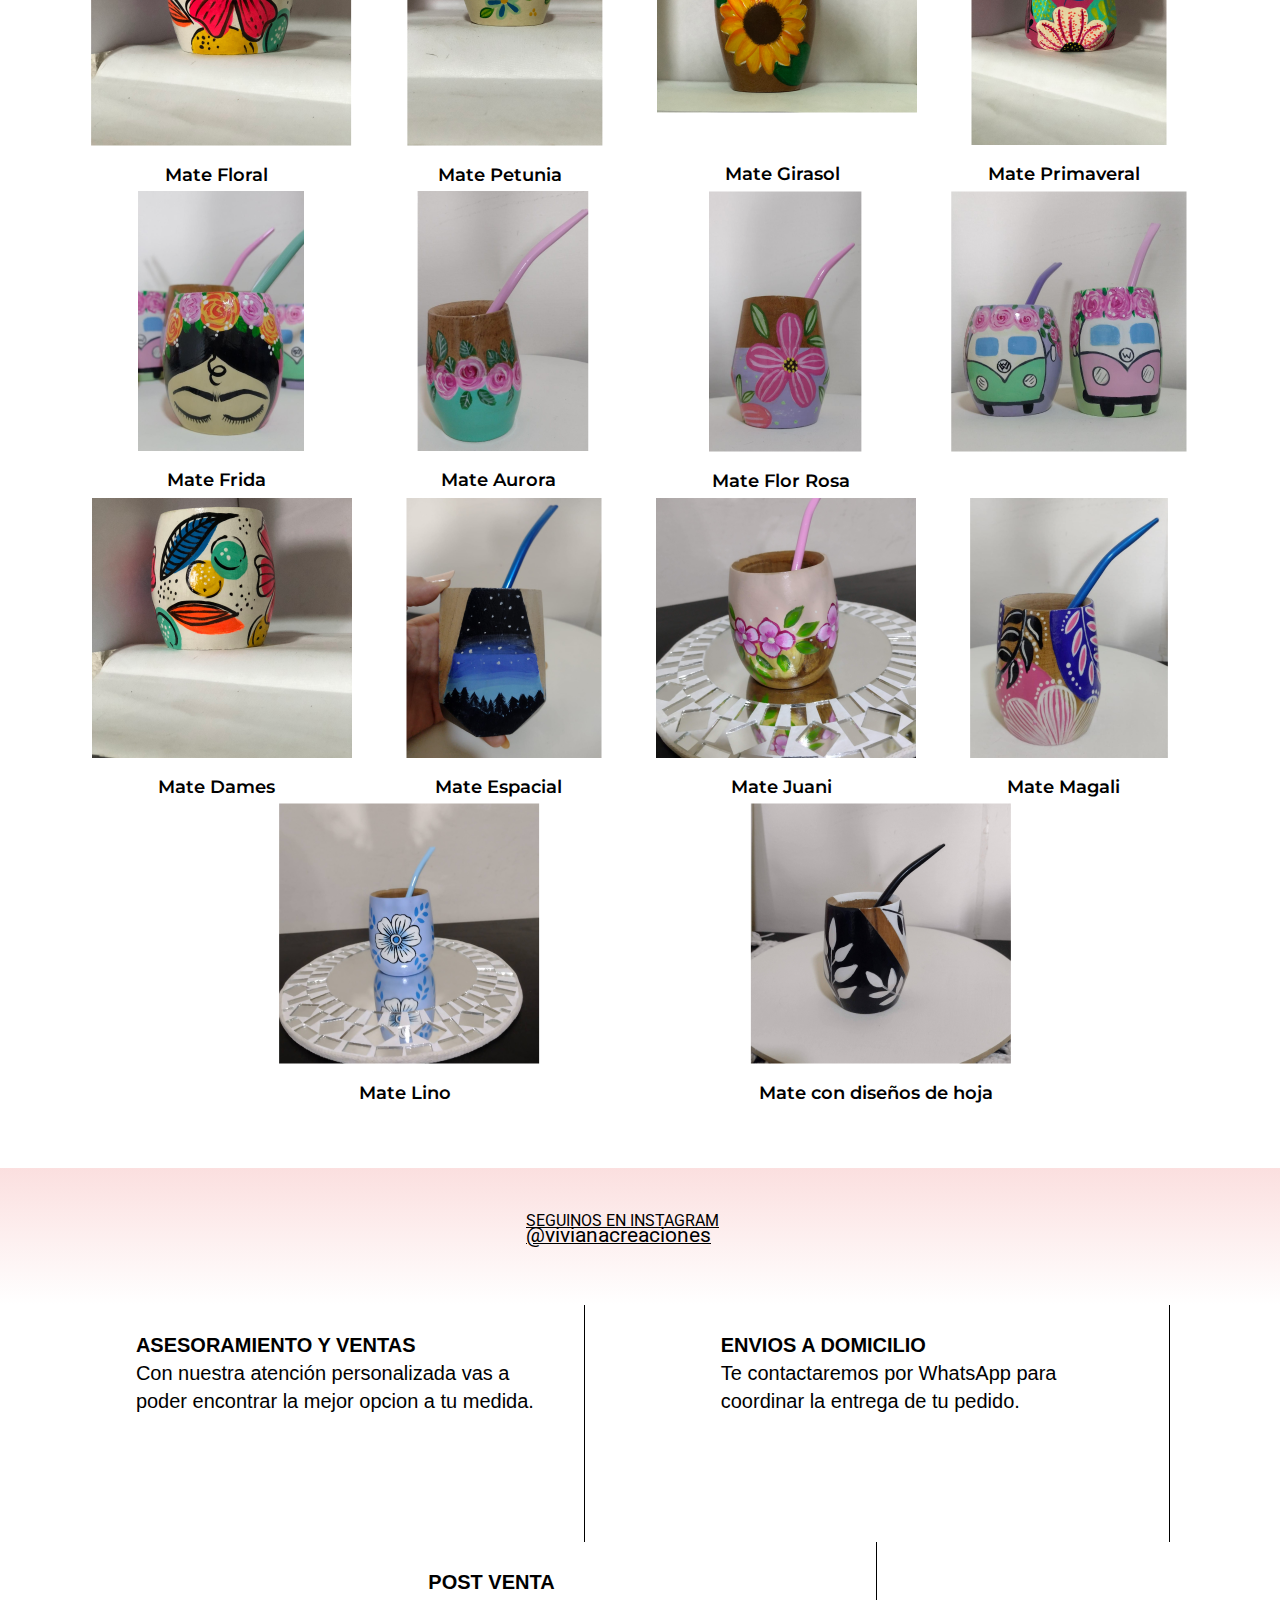
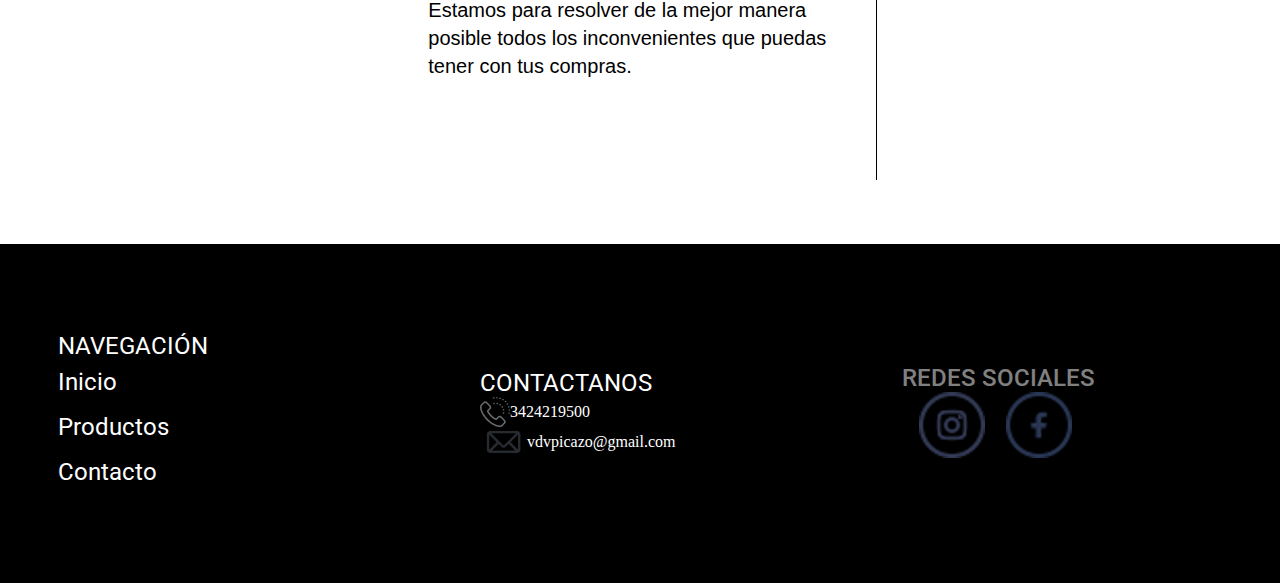
<file: products-mates.html>
<!DOCTYPE html>
<html lang="en">

<head>
    <meta charset="UTF-8">
    <meta http-equiv="X-UA-Compatible" content="IE=edge">
    <meta name="viewport" content="width=device-width, initial-scale=1.0">

    <!-- Bootstrap CSS -->
    <link href="https://cdn.jsdelivr.net/npm/bootstrap@5.1.3/dist/css/bootstrap.min.css" rel="stylesheet"
        integrity="sha384-1BmE4kWBq78iYhFldvKuhfTAU6auU8tT94WrHftjDbrCEXSU1oBoqyl2QvZ6jIW3" crossorigin="anonymous">

    <!-- CSS -->
    <link rel="stylesheet" href="assets/css/style.css">

    <!-- Google Fonts -->
    <link rel="preconnect" href="https://fonts.googleapis.com">
    <link rel="preconnect" href="https://fonts.gstatic.com" crossorigin>
    <link
        href="https://fonts.googleapis.com/css2?family=Montserrat:wght@300;400;500;600&family=Roboto:wght@300;400;500&display=swap"
        rel="stylesheet">

    <title>Viviana Creaciones</title>
</head>

<body>
    <header id="inicio">
        <div class="container-header">
            <a class="enlace-header" href="https://api.whatsapp.com/send?phone=93424219500" target="_blank">Descubrí tu
                proximo mate. Escribinos haciendo un click ACÁ</a>
        </div>
        <nav class="navbar navbar-expand-lg bg-light">
            <div class="container-fluid">
                <div class="container-logo"><span>V</span>iviana <span>C</span>reaciones</div>

                <button class="navbar-toggler navbar-light btn" type="button" data-bs-toggle="collapse" data-bs-target="#navbarNavAltMarkup" aria-controls="navbarNavAltMarkup" aria-expanded="false" aria-label="Toggle navigation">
                    <span class="navbar-toggler-icon navbar-dark"></span>
                </button>

                <div class="collapse navbar-collapse d-xl-flex justify-content-xl-end container-navbar " id="navbarNavAltMarkup">
                    <ul class="navbar-nav mx-auto mb-2 mb-lg-0 p-1">
                        <li class="nav-item me-5">
                            <a class="nav-link" aria-current="page" href="index.html">INICIO</a>
                        </li>
                        <li class="nav-item dropdown me-5">
                            <a class="nav-link dropdown-toggle " href="products.html" id="navbarDropdown" role="button" data-bs-toggle="dropdown" aria-expanded="false">
                                PRODUCTOS
                            </a>
                            <ul class="dropdown-menu" aria-labelledby="navbarDropdown">
                                <li><a class="dropdown-item" href="products-mates.html">MATES</a></li>
                                <li><a class="dropdown-item" href="products-set-matero.html">SET MATERO</a></li>
                                <li><a class="dropdown-item" href="products-macetas.html">MACETAS</a></li>
                                <li><a class="dropdown-item" href="products-cuadros.html">CUADROS</a></li>
                                <li><a class="dropdown-item" href="products-sales.html">SALE</a></li>
                            </ul>
                        </li>
                        <li class="nav-item me-5">
                            <a class="nav-link" href="contact.html">CONTACTO</a>
                        </li>
                        <li class="nav-item me-5">
                            <a class="nav-link" href="questions_answers.html">PREGUNTAS FRECUENTES</a>
                        </li>
                    </ul>
                </div>
            </div>
        </nav>
    </header>
    <div class="background-image">
        <img src="assets/images/products/background-products.png" alt="mates">
    </div>
    <div class="container-products-mates">
        <h2> Inicio / Mates </h2>
        <p>MATES</p>
    </div>
    
    <div class="offers">
        <h2>MATES</h2>
        <div class="img-offers">
            <div>
                <img src="assets/images/products/img13.png" alt="mate floreado">
                <p>Mate Helena</p>
            </div>
            <div>
                <img src="assets/images/products/img8.png" alt="mate floreado">
                <p>Mate Amapola</p>
            </div>
            <div>
                <img src="assets/images/products/img15.png" alt="mate floreado">
                <p>Mate con diseños de hoja</p>
            </div>
            <div>
                <img src="assets/images/products/img16.png" alt="mate floreado">
                <p>Mate Mafalda</p>
            </div>
            <div>
                <img src="assets/images/products/img17.png" alt="mate floreado">
                <p>Mate Floral</p>
            </div>
            <div>
                <img src="assets/images/products/img18.png" alt="mate floreado">
                <p>Mate Petunia</p>
            </div>
            <div>
                <img src="assets/images/products/img19.png" alt="mate floreado">
                <p>Mate Girasol</p>
            </div>
            <div>
                <img src="assets/images/products/img20.png" alt="mate floreado">
                <p>Mate Primaveral</p>
            </div>
            <div>
                <img src="assets/images/products/img21.png" alt="mate floreado">
                <p>Mate Frida</p>
            </div>
            <div>
                <img src="assets/images/products/img22.png" alt="mate floreado">
                <p>Mate Aurora</p>
            </div>
            <div>
                <img src="assets/images/products/img23.png" alt="mate floreado">
                <p>Mate Flor Rosa</p>
            </div>
            <div>
                <img src="assets/images/products/img24.png" alt="mate floreado">
                <p></p>
            </div>
            <div>
                <img src="assets/images/products/img25.png" alt="mate floreado">
                <p>Mate Dames</p>
            </div>
            <div>
                <img src="assets/images/products/img26.png" alt="mate floreado">
                <p>Mate Espacial</p>
            </div>
            <div>
                <img src="assets/images/products/img27.png" alt="mate floreado">
                <p>Mate Juani</p>
            </div>
            <div>
                <img src="assets/images/products/img28.png" alt="mate floreado">
                <p>Mate Magali</p>
            </div>
            <div>
                <img src="assets/images/products/img29.png" alt="mate floreado">
                <p>Mate Lino</p>
            </div>
            <div>
                <img src="assets/images/products/img30.png" alt="mate floreado">
                <p>Mate con diseños de hoja</p>
            </div>
        </div>
    </div>
    
    <div class="instagram">
        <a href="https://www.instagram.com/vivi_creacioness/" target="_blank">
            <p>SEGUINOS EN INSTAGRAM<br><span>@vivianacreaciones</span></p>
        </a>
    </div>
    <div class="sales">
        <div class="paragraph-one">
            <h4>ASESORAMIENTO Y VENTAS</h4>
            <p>
                Con nuestra atención personalizada vas a poder
                encontrar la mejor opcion a tu medida.
            </p>
        </div>
        <div class="paragraph-two">
            <h4>ENVIOS A DOMICILIO</h4>
            <p>
                Te contactaremos por WhatsApp para coordinar la entrega de tu pedido.
            </p>
        </div>
        <div class="paragraph-three">
            <h4>POST VENTA</h4>
            <p>
                Estamos para resolver de la mejor manera posible todos los
                inconvenientes que puedas tener con tus compras.
            </p>
        </div>
    </div>
    <footer class="footer-home">
        <div class="navegation">
            <h5>NAVEGACIÓN</h5>
            <a href="index.html">Inicio</a>
            <a href="products.html">Productos</a>
            <a href="contact.html">Contacto</a>
        </div>
        <div class="contacts">
            <h5>CONTACTANOS</h5>
            <p><img src="assets/images/products/phone.png" alt="telefono">3424219500</p>
            <p><img src="assets/images/products/mail.png" alt="mail">vdvpicazo@gmail.com</p>
        </div>
        <div class="social">
            <h5>REDES SOCIALES</h5>
            <a href="https://www.instagram.com/vivi_creacioness/" target="_blank">
                <img src="assets/images/products/instagram-white.png" alt="instagram">
            </a>
            <a href="https://www.facebook.com/Vivi_Creacioness2" target="_blank">
                <img src="assets/images/products/facebook-white.png" alt="facebook">
            </a>
        </div>
    </footer>

    <!-- JS Bootstrap -->
    <script src="https://cdn.jsdelivr.net/npm/bootstrap@5.1.3/dist/js/bootstrap.bundle.min.js"
        integrity="sha384-ka7Sk0Gln4gmtz2MlQnikT1wXgYsOg+OMhuP+IlRH9sENBO0LRn5q+8nbTov4+1p"
        crossorigin="anonymous"></script>
</body>

</html>
</file>
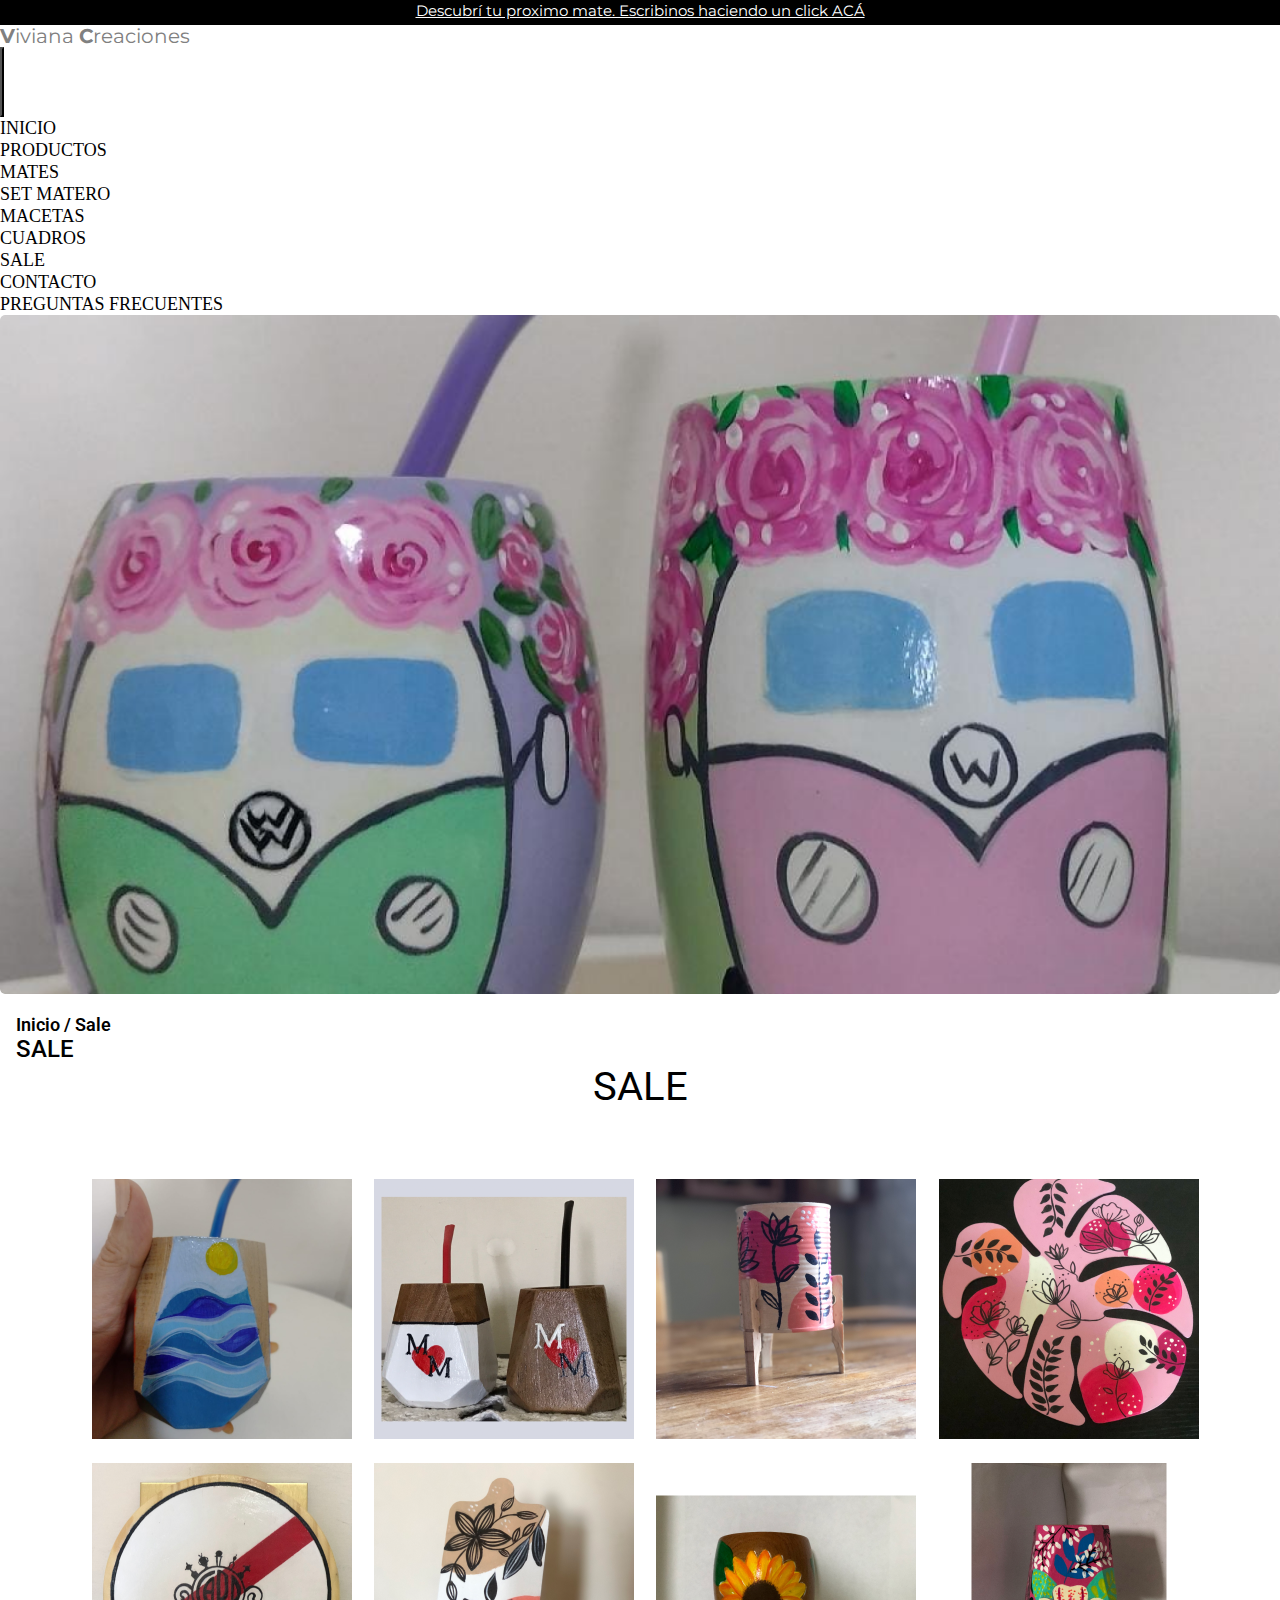
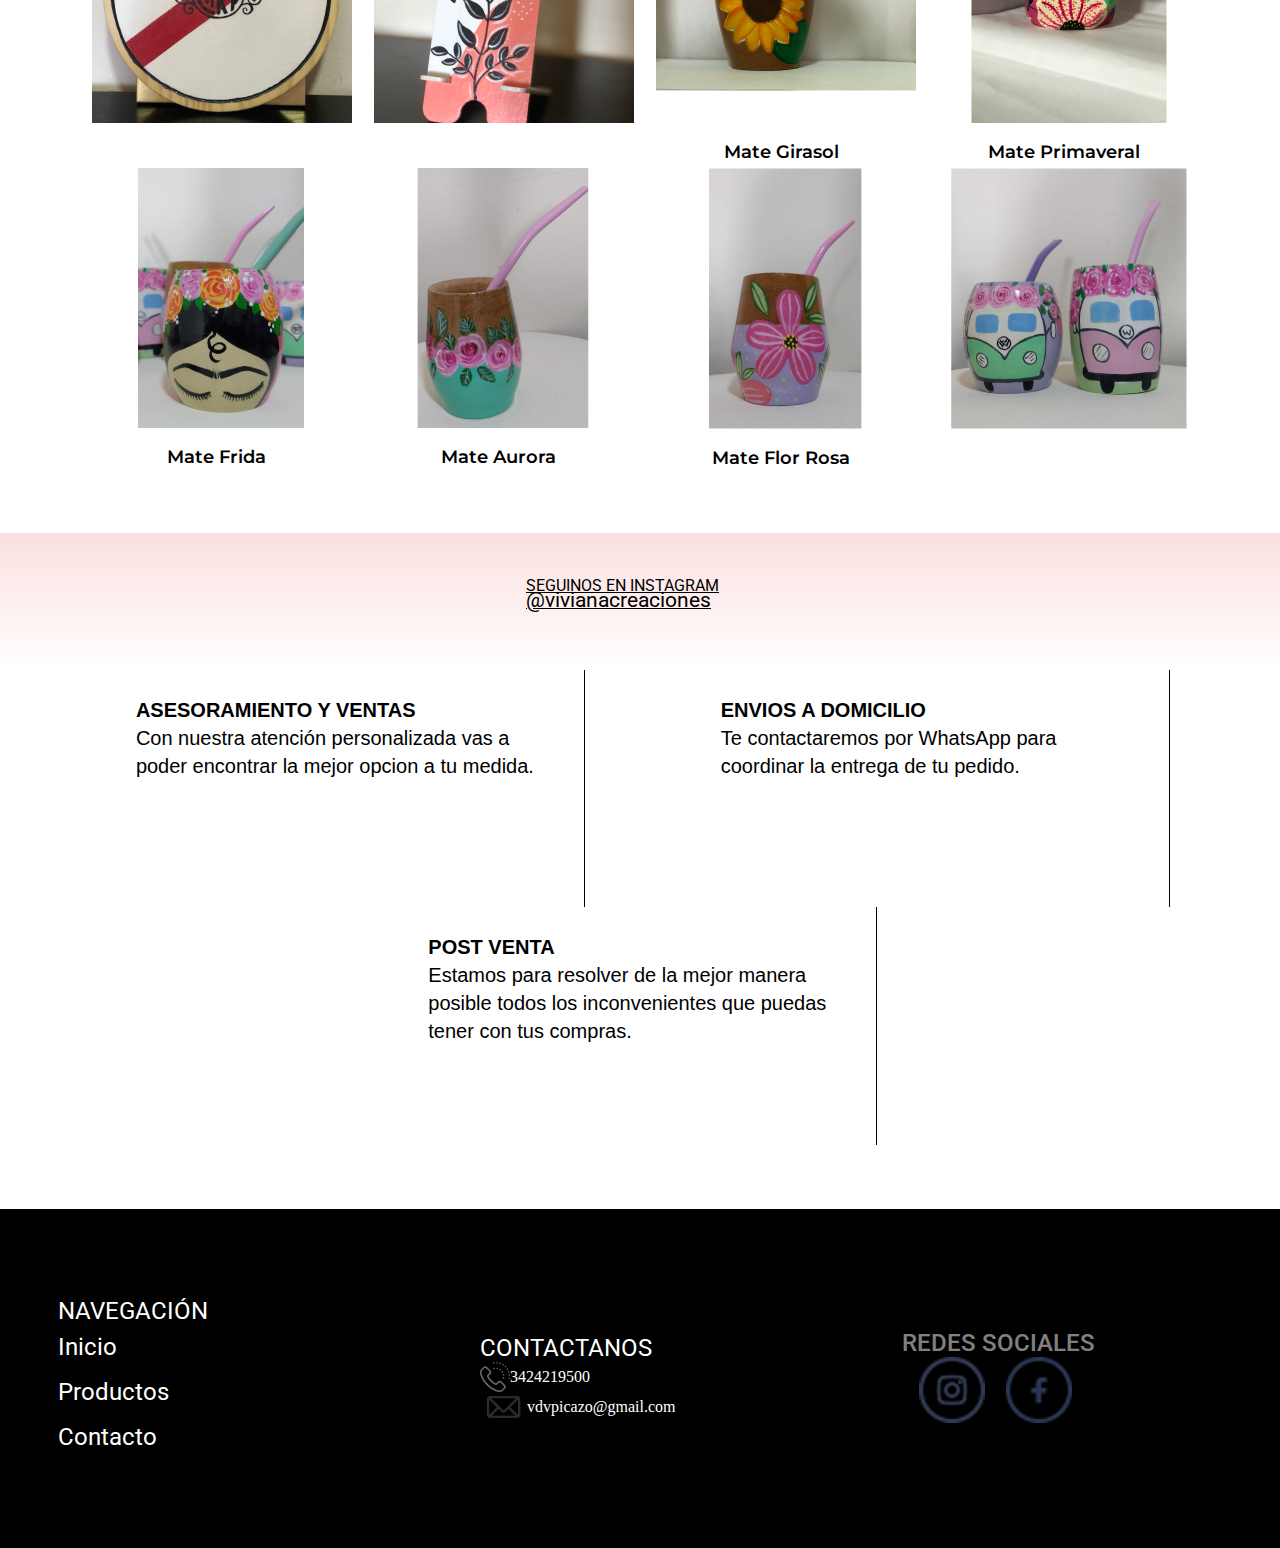
<file: products-sales.html>
<!DOCTYPE html>
<html lang="en">

<head>
    <meta charset="UTF-8">
    <meta http-equiv="X-UA-Compatible" content="IE=edge">
    <meta name="viewport" content="width=device-width, initial-scale=1.0">

    <!-- Bootstrap CSS -->
    <link href="https://cdn.jsdelivr.net/npm/bootstrap@5.1.3/dist/css/bootstrap.min.css" rel="stylesheet"
        integrity="sha384-1BmE4kWBq78iYhFldvKuhfTAU6auU8tT94WrHftjDbrCEXSU1oBoqyl2QvZ6jIW3" crossorigin="anonymous">

    <!-- CSS -->
    <link rel="stylesheet" href="assets/css/style.css">

    <!-- Google Fonts -->
    <link rel="preconnect" href="https://fonts.googleapis.com">
    <link rel="preconnect" href="https://fonts.gstatic.com" crossorigin>
    <link
        href="https://fonts.googleapis.com/css2?family=Montserrat:wght@300;400;500;600&family=Roboto:wght@300;400;500&display=swap"
        rel="stylesheet">

    <title>Viviana Creaciones</title>
</head>

<body>
    <header id="inicio">
        <div class="container-header">
            <a class="enlace-header" href="https://api.whatsapp.com/send?phone=93424219500" target="_blank">Descubrí tu
                proximo mate. Escribinos haciendo un click ACÁ</a>
        </div>
        <nav class="navbar navbar-expand-lg bg-light">
            <div class="container-fluid">
                <div class="container-logo"><span>V</span>iviana <span>C</span>reaciones</div>

                <button class="navbar-toggler navbar-light btn" type="button" data-bs-toggle="collapse" data-bs-target="#navbarNavAltMarkup" aria-controls="navbarNavAltMarkup" aria-expanded="false" aria-label="Toggle navigation">
                    <span class="navbar-toggler-icon navbar-dark"></span>
                </button>

                <div class="collapse navbar-collapse d-xl-flex justify-content-xl-end container-navbar " id="navbarNavAltMarkup">
                    <ul class="navbar-nav mx-auto mb-2 mb-lg-0 p-1">
                        <li class="nav-item me-5">
                            <a class="nav-link" aria-current="page" href="index.html">INICIO</a>
                        </li>
                        <li class="nav-item dropdown me-5">
                            <a class="nav-link dropdown-toggle " href="products.html" id="navbarDropdown" role="button" data-bs-toggle="dropdown" aria-expanded="false">
                                PRODUCTOS
                            </a>
                            <ul class="dropdown-menu" aria-labelledby="navbarDropdown">
                                <li><a class="dropdown-item" href="products-mates.html">MATES</a></li>
                                <li><a class="dropdown-item" href="products-set-matero.html">SET MATERO</a></li>
                                <li><a class="dropdown-item" href="products-macetas.html">MACETAS</a></li>
                                <li><a class="dropdown-item" href="products-cuadros.html">CUADROS</a></li>
                                <li><a class="dropdown-item" href="products-sales.html">SALE</a></li>
                            </ul>
                        </li>
                        <li class="nav-item me-5">
                            <a class="nav-link" href="contact.html">CONTACTO</a>
                        </li>
                        <li class="nav-item me-5">
                            <a class="nav-link" href="questions_answers.html">PREGUNTAS FRECUENTES</a>
                        </li>
                    </ul>
                </div>
            </div>
        </nav>
    </header>
    <div class="background-image">
        <img src="assets/images/products/background-products.png" alt="mates">
    </div>
    <div class="container-products-mates">
        <h2> Inicio / Sale </h2>
        <p>SALE</p>
    </div>

    <div class="offers">
        <h2>SALE</h2>
        <div class="img-offers">
            <div>
                <img src="assets/images/products/img6.png" alt="mate floreado">
                <p></p>
            </div>
            <div>
                <img src="assets/images/products/img3.png" alt="mate floreado">
                <p></p>
            </div>
            <div>
                <img src="assets/images/products/img4.png" alt="mate floreado">
                <p></p>
            </div>
            <div>
                <img src="assets/images/products/img1.png" alt="mate floreado">
                <p></p>
            </div>
            <div>
                <img src="assets/images/products/img5.png" alt="mate floreado">
                <p></p>
            </div>
            <div>
                <img src="assets/images/products/img2.png" alt="mate floreado">
                <p></p>
            </div>
            <div>
                <img src="assets/images/products/img19.png" alt="mate floreado">
                <p>Mate Girasol</p>
            </div>
            <div>
                <img src="assets/images/products/img20.png" alt="mate floreado">
                <p>Mate Primaveral</p>
            </div>
            <div>
                <img src="assets/images/products/img21.png" alt="mate floreado">
                <p>Mate Frida</p>
            </div>
            <div>
                <img src="assets/images/products/img22.png" alt="mate floreado">
                <p>Mate Aurora</p>
            </div>
            <div>
                <img src="assets/images/products/img23.png" alt="mate floreado">
                <p>Mate Flor Rosa</p>
            </div>
            <div>
                <img src="assets/images/products/img24.png" alt="mate floreado">
                <p></p>
            </div>
        </div>
    </div>

    <div class="instagram">
        <a href="https://www.instagram.com/vivi_creacioness/" target="_blank">
            <p>SEGUINOS EN INSTAGRAM<br><span>@vivianacreaciones</span></p>
        </a>
    </div>
    <div class="sales">
        <div class="paragraph-one">
            <h4>ASESORAMIENTO Y VENTAS</h4>
            <p>
                Con nuestra atención personalizada vas a poder
                encontrar la mejor opcion a tu medida.
            </p>
        </div>
        <div class="paragraph-two">
            <h4>ENVIOS A DOMICILIO</h4>
            <p>
                Te contactaremos por WhatsApp para coordinar la entrega de tu pedido.
            </p>
        </div>
        <div class="paragraph-three">
            <h4>POST VENTA</h4>
            <p>
                Estamos para resolver de la mejor manera posible todos los
                inconvenientes que puedas tener con tus compras.
            </p>
        </div>
    </div>
    <footer class="footer-home">
        <div class="navegation">
            <h5>NAVEGACIÓN</h5>
            <a href="index.html">Inicio</a>
            <a href="products.html">Productos</a>
            <a href="contact.html">Contacto</a>
        </div>
        <div class="contacts">
            <h5>CONTACTANOS</h5>
            <p><img src="assets/images/products/phone.png" alt="telefono">3424219500</p>
            <p><img src="assets/images/products/mail.png" alt="mail">vdvpicazo@gmail.com</p>
        </div>
        <div class="social">
            <h5>REDES SOCIALES</h5>
            <a href="https://www.instagram.com/vivi_creacioness/" target="_blank">
                <img src="assets/images/products/instagram-white.png" alt="instagram">
            </a>
            <a href="https://www.facebook.com/Vivi_Creacioness2" target="_blank">
                <img src="assets/images/products/facebook-white.png" alt="facebook">
            </a>
        </div>
    </footer>

    <!-- JS Bootstrap -->
    <script src="https://cdn.jsdelivr.net/npm/bootstrap@5.1.3/dist/js/bootstrap.bundle.min.js"
        integrity="sha384-ka7Sk0Gln4gmtz2MlQnikT1wXgYsOg+OMhuP+IlRH9sENBO0LRn5q+8nbTov4+1p"
        crossorigin="anonymous"></script>
</body>

</html>
</file>
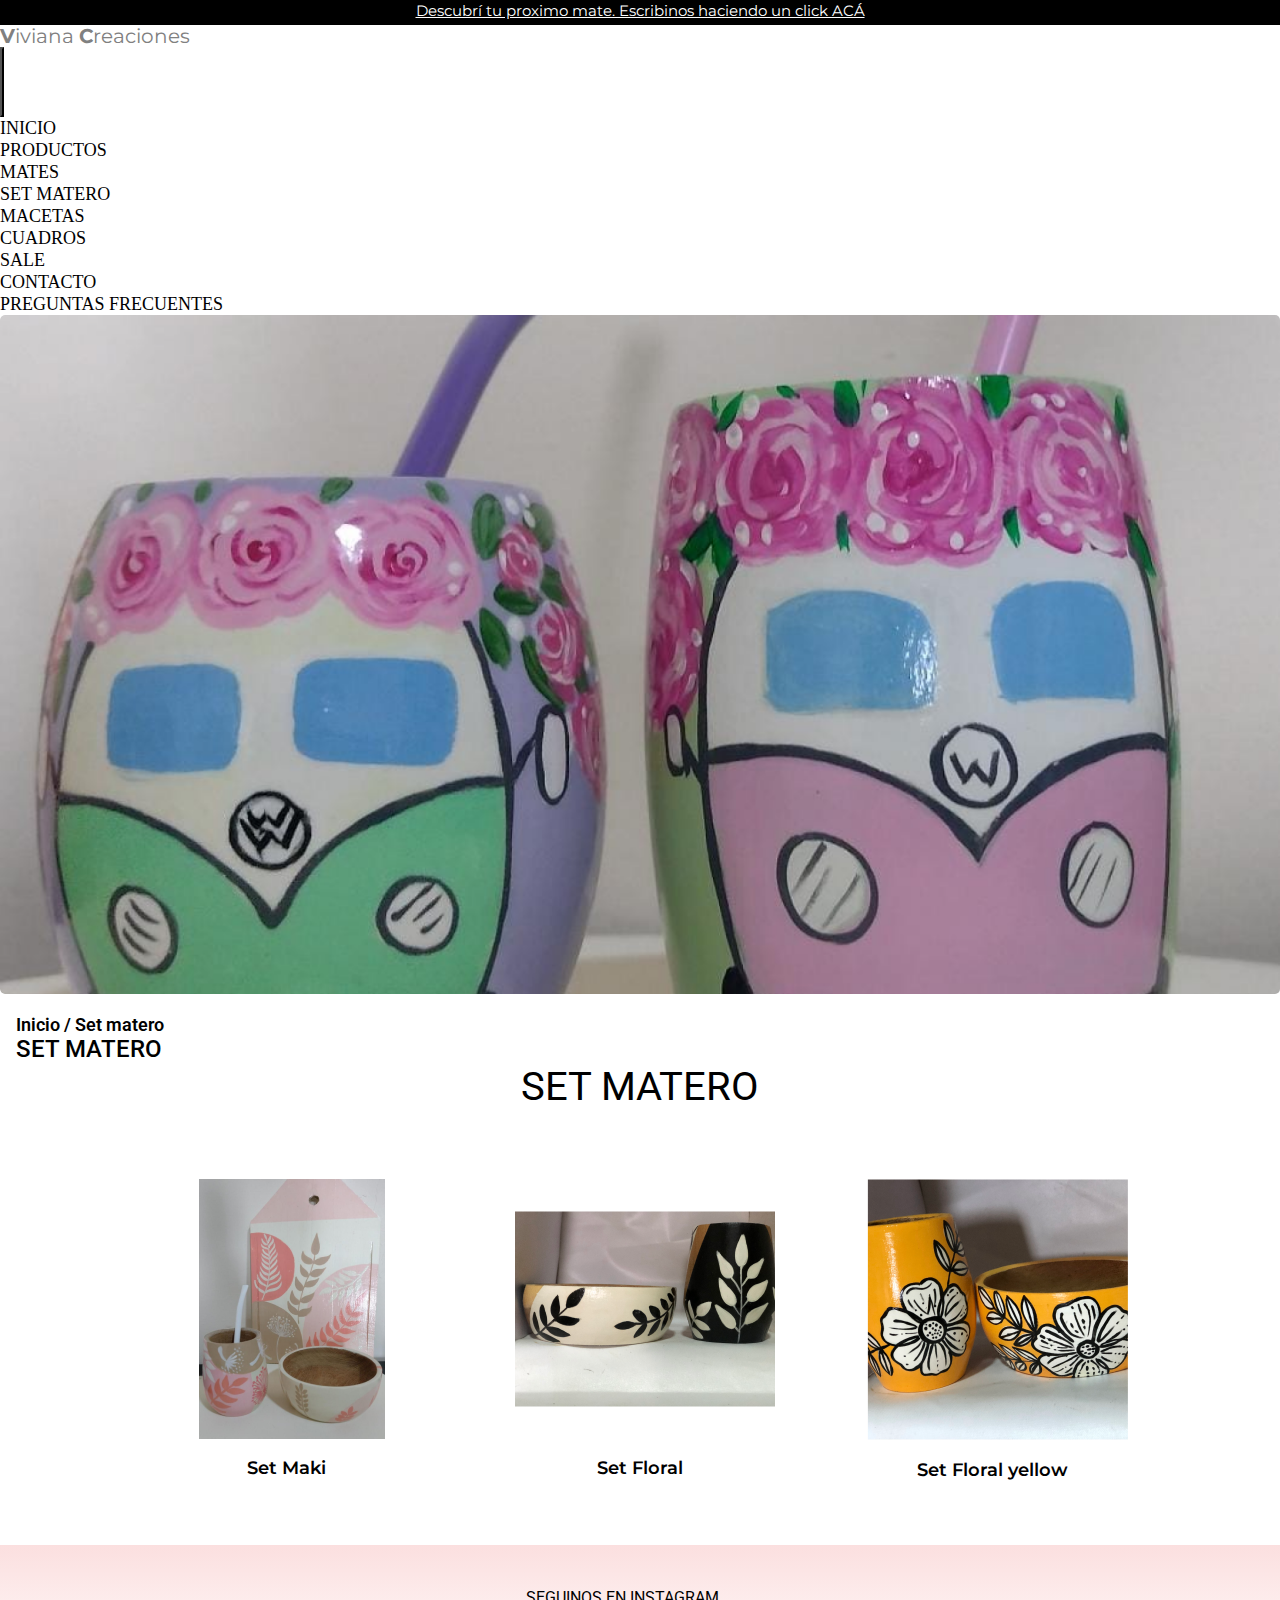
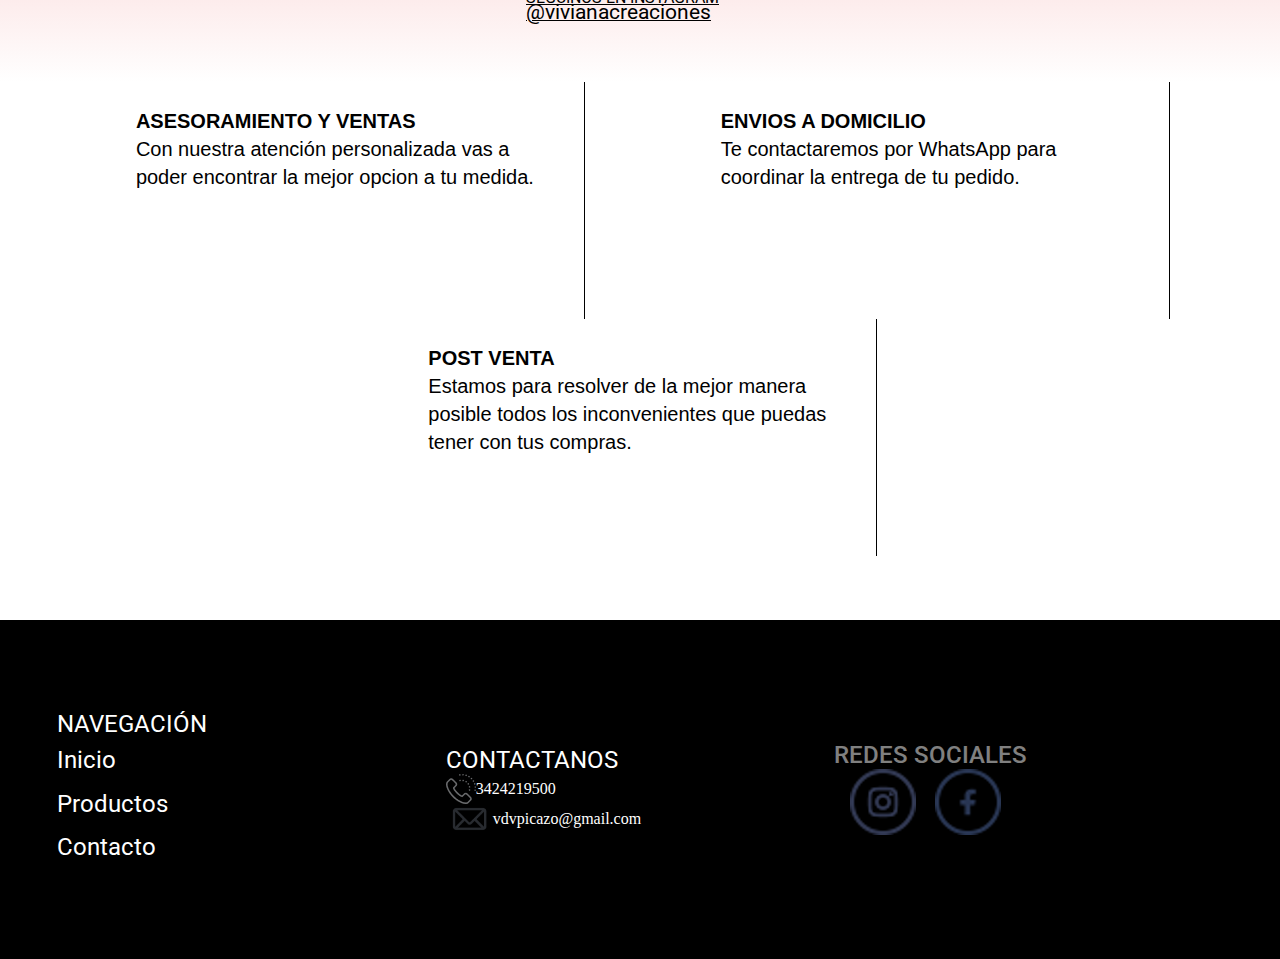
<file: products-set-matero.html>
<!DOCTYPE html>
<html lang="en">

<head>
    <meta charset="UTF-8">
    <meta http-equiv="X-UA-Compatible" content="IE=edge">
    <meta name="viewport" content="width=device-width, initial-scale=1.0">

    <!-- Bootstrap CSS -->
    <link href="https://cdn.jsdelivr.net/npm/bootstrap@5.1.3/dist/css/bootstrap.min.css" rel="stylesheet"
        integrity="sha384-1BmE4kWBq78iYhFldvKuhfTAU6auU8tT94WrHftjDbrCEXSU1oBoqyl2QvZ6jIW3" crossorigin="anonymous">

    <!-- CSS -->
    <link rel="stylesheet" href="assets/css/style.css">

    <!-- Google Fonts -->
    <link rel="preconnect" href="https://fonts.googleapis.com">
    <link rel="preconnect" href="https://fonts.gstatic.com" crossorigin>
    <link
        href="https://fonts.googleapis.com/css2?family=Montserrat:wght@300;400;500;600&family=Roboto:wght@300;400;500&display=swap"
        rel="stylesheet">

    <title>Viviana Creaciones</title>
</head>

<body>
    <header id="inicio">
        <div class="container-header">
            <a class="enlace-header" href="https://api.whatsapp.com/send?phone=93424219500" target="_blank">Descubrí tu
                proximo mate. Escribinos haciendo un click ACÁ</a>
        </div>
        <nav class="navbar navbar-expand-lg bg-light">
            <div class="container-fluid">
                <div class="container-logo"><span>V</span>iviana <span>C</span>reaciones</div>

                <button class="navbar-toggler navbar-light btn" type="button" data-bs-toggle="collapse" data-bs-target="#navbarNavAltMarkup" aria-controls="navbarNavAltMarkup" aria-expanded="false" aria-label="Toggle navigation">
                    <span class="navbar-toggler-icon navbar-dark"></span>
                </button>

                <div class="collapse navbar-collapse d-xl-flex justify-content-xl-end container-navbar " id="navbarNavAltMarkup">
                    <ul class="navbar-nav mx-auto mb-2 mb-lg-0 p-1">
                        <li class="nav-item me-5">
                            <a class="nav-link" aria-current="page" href="index.html">INICIO</a>
                        </li>
                        <li class="nav-item dropdown me-5">
                            <a class="nav-link dropdown-toggle " href="products.html" id="navbarDropdown" role="button" data-bs-toggle="dropdown" aria-expanded="false">
                                PRODUCTOS
                            </a>
                            <ul class="dropdown-menu" aria-labelledby="navbarDropdown">
                                <li><a class="dropdown-item" href="products-mates.html">MATES</a></li>
                                <li><a class="dropdown-item" href="products-set-matero.html">SET MATERO</a></li>
                                <li><a class="dropdown-item" href="products-macetas.html">MACETAS</a></li>
                                <li><a class="dropdown-item" href="products-cuadros.html">CUADROS</a></li>
                                <li><a class="dropdown-item" href="products-sales.html">SALE</a></li>
                            </ul>
                        </li>
                        <li class="nav-item me-5">
                            <a class="nav-link" href="contact.html">CONTACTO</a>
                        </li>
                        <li class="nav-item me-5">
                            <a class="nav-link" href="questions_answers.html">PREGUNTAS FRECUENTES</a>
                        </li>
                    </ul>
                </div>
            </div>
        </nav>
    </header>
    <div class="background-image">
        <img src="assets/images/products/background-products.png" alt="mates" class="img-fluid">
    </div>
    <div class="container-products-mates">
        <h2> Inicio / Set matero </h2>
        <p>SET MATERO</p>
    </div>

    <div class="offers">
        <h2>SET MATERO</h2>
        <div class="img-offers">
            <div>
                <img src="assets/images/products/img7.png" alt="mate floreado">
                <p>Set Maki</p>
            </div>
            <div>
                <img src="assets/images/products/img9.png" alt="mate floreado">
                <p>Set Floral</p>
            </div>
            <div>
                <img src="assets/images/products/img12.png" alt="mate floreado">
                <p>Set Floral yellow</p>
            </div>
        </div>
    </div>
    
    <div class="instagram">
        <a href="https://www.instagram.com/vivi_creacioness/" target="_blank">
            <p>SEGUINOS EN INSTAGRAM<br><span>@vivianacreaciones</span></p>
        </a>
    </div>
    <div class="sales">
        <div class="sales">
            <div class="paragraph-one">
                <h4>ASESORAMIENTO Y VENTAS</h4>
                <p>
                    Con nuestra atención personalizada vas a poder
                    encontrar la mejor opcion a tu medida.
                </p>
            </div>
            <div class="paragraph-two">
                <h4>ENVIOS A DOMICILIO</h4>
                <p>
                    Te contactaremos por WhatsApp para coordinar la entrega de tu pedido.
                </p>
            </div>
            <div class="paragraph-three">
                <h4>POST VENTA</h4>
                <p>
                    Estamos para resolver de la mejor manera posible todos los
                    inconvenientes que puedas tener con tus compras.
                </p>
            </div>
        </div>
    <footer class="footer-home">
        <div class="navegation">
            <h5>NAVEGACIÓN</h5>
            <a href="index.html">Inicio</a>
            <a href="products.html">Productos</a>
            <a href="contact.html">Contacto</a>
        </div>
        <div class="contacts">
            <h5>CONTACTANOS</h5>
            <p><img src="assets/images/products/phone.png" alt="telefono">3424219500</p>
            <p><img src="assets/images/products/mail.png" alt="mail">vdvpicazo@gmail.com</p>
        </div>
        <div class="social">
            <h5>REDES SOCIALES</h5>
            <a href="https://www.instagram.com/vivi_creacioness/" target="_blank">
                <img src="assets/images/products/instagram-white.png" alt="instagram">
            </a>
            <a href="https://www.facebook.com/Vivi_Creacioness2" target="_blank">
                <img src="assets/images/products/facebook-white.png" alt="facebook">
            </a>
        </div>
    </footer>

    <!-- JS Bootstrap -->
    <script src="https://cdn.jsdelivr.net/npm/bootstrap@5.1.3/dist/js/bootstrap.bundle.min.js"
        integrity="sha384-ka7Sk0Gln4gmtz2MlQnikT1wXgYsOg+OMhuP+IlRH9sENBO0LRn5q+8nbTov4+1p"
        crossorigin="anonymous"></script>
</body>

</html>
</file>
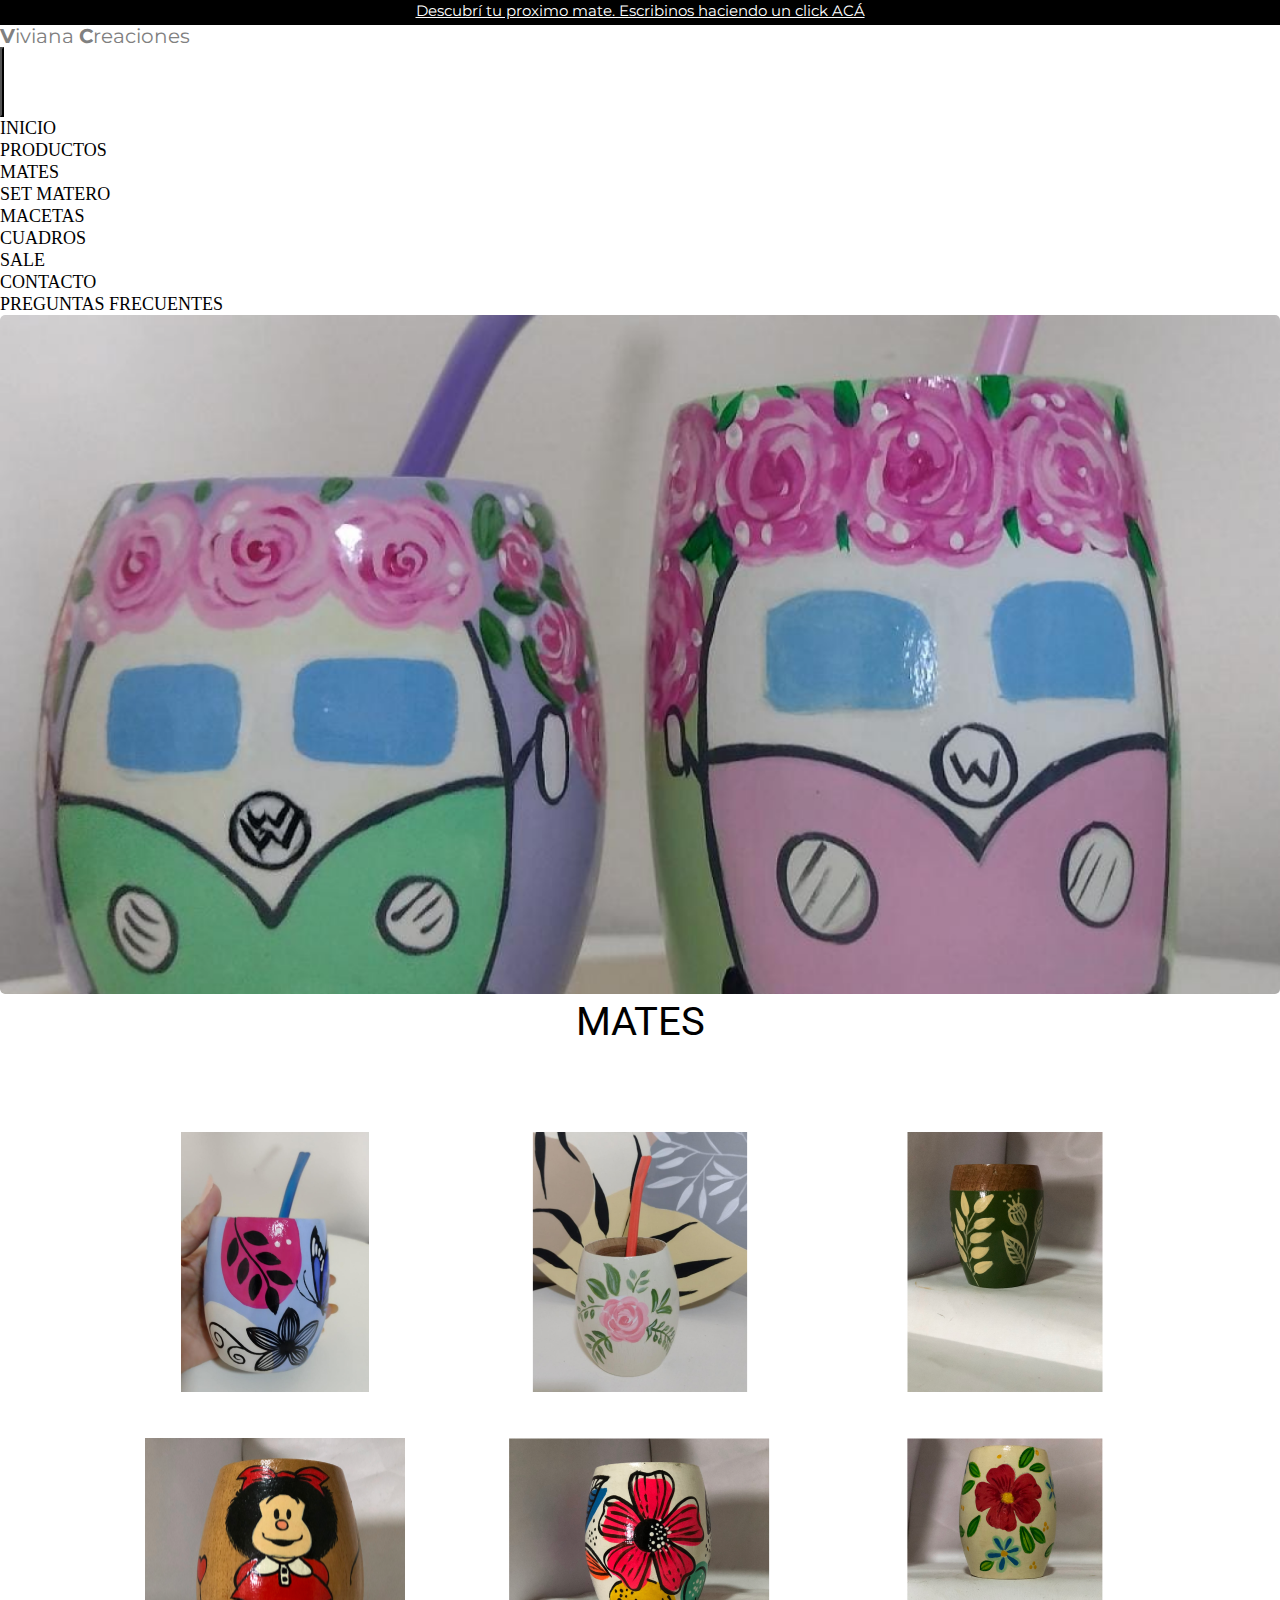
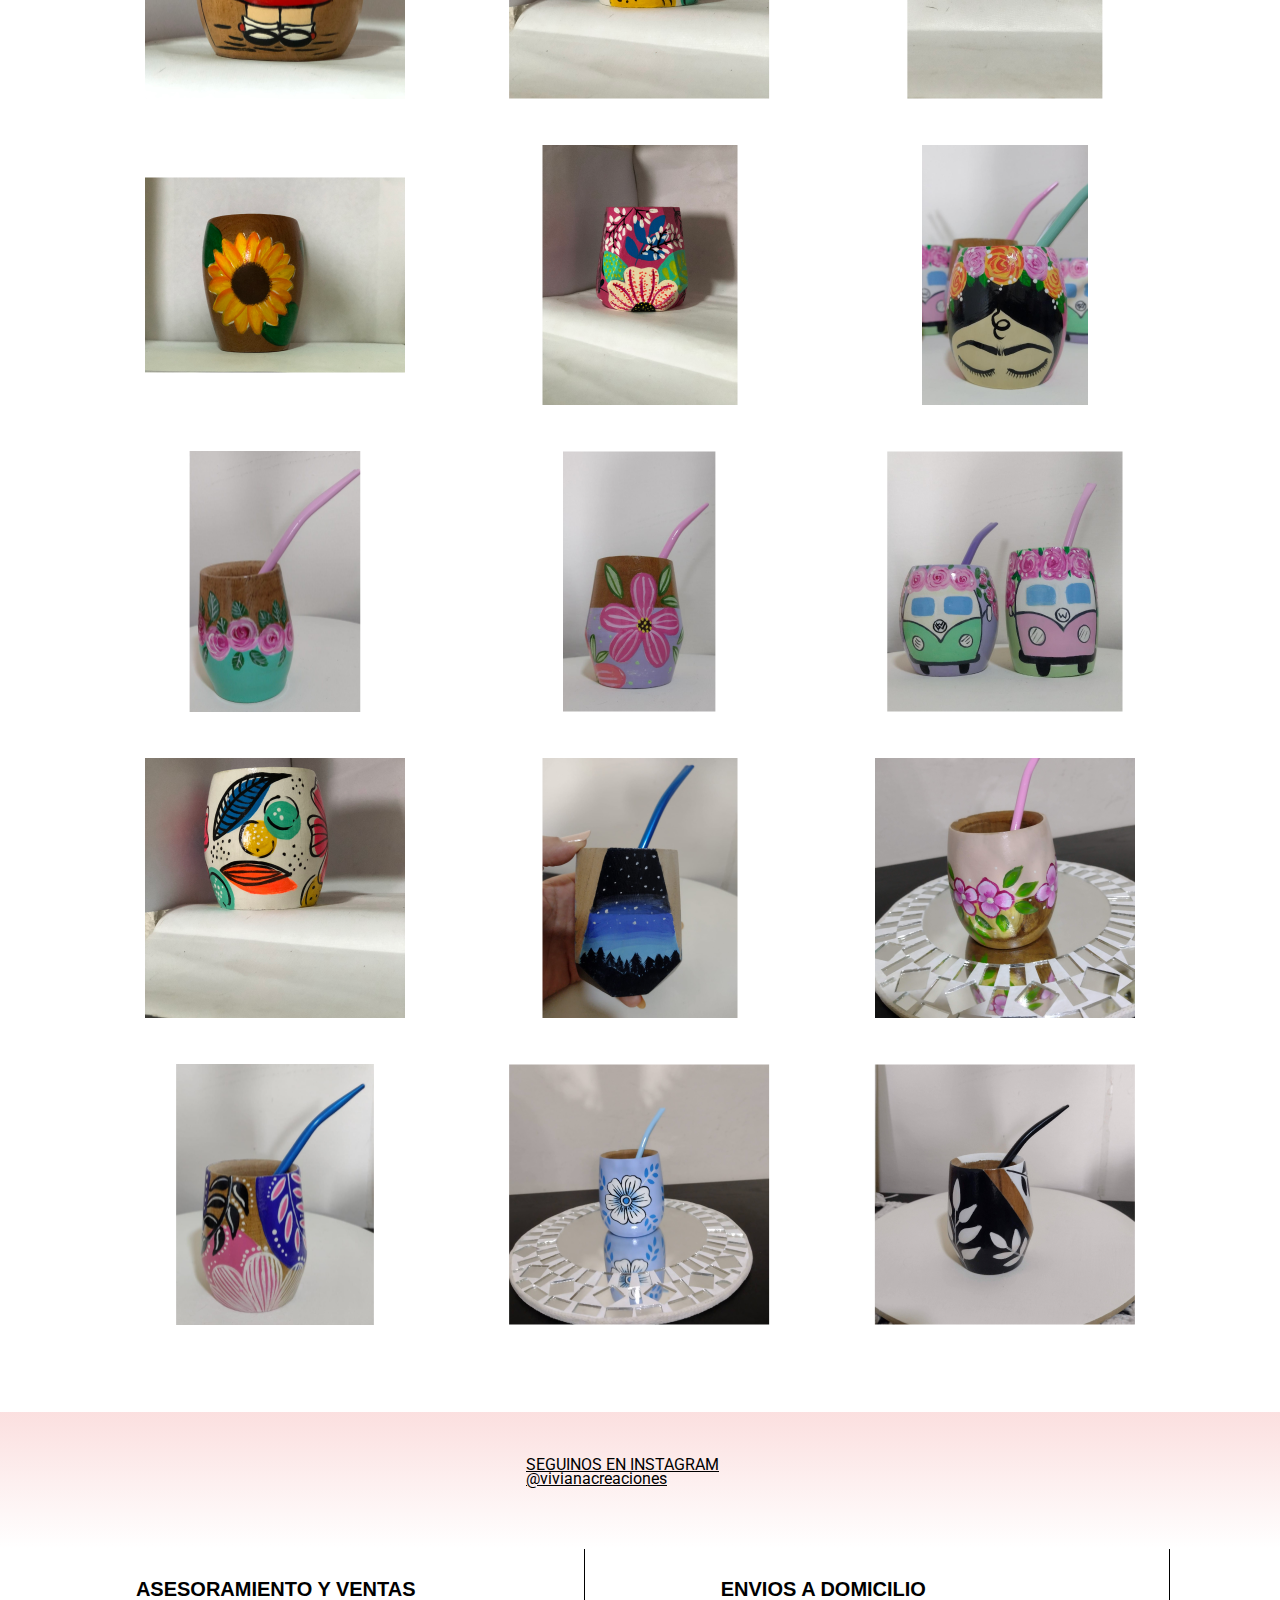
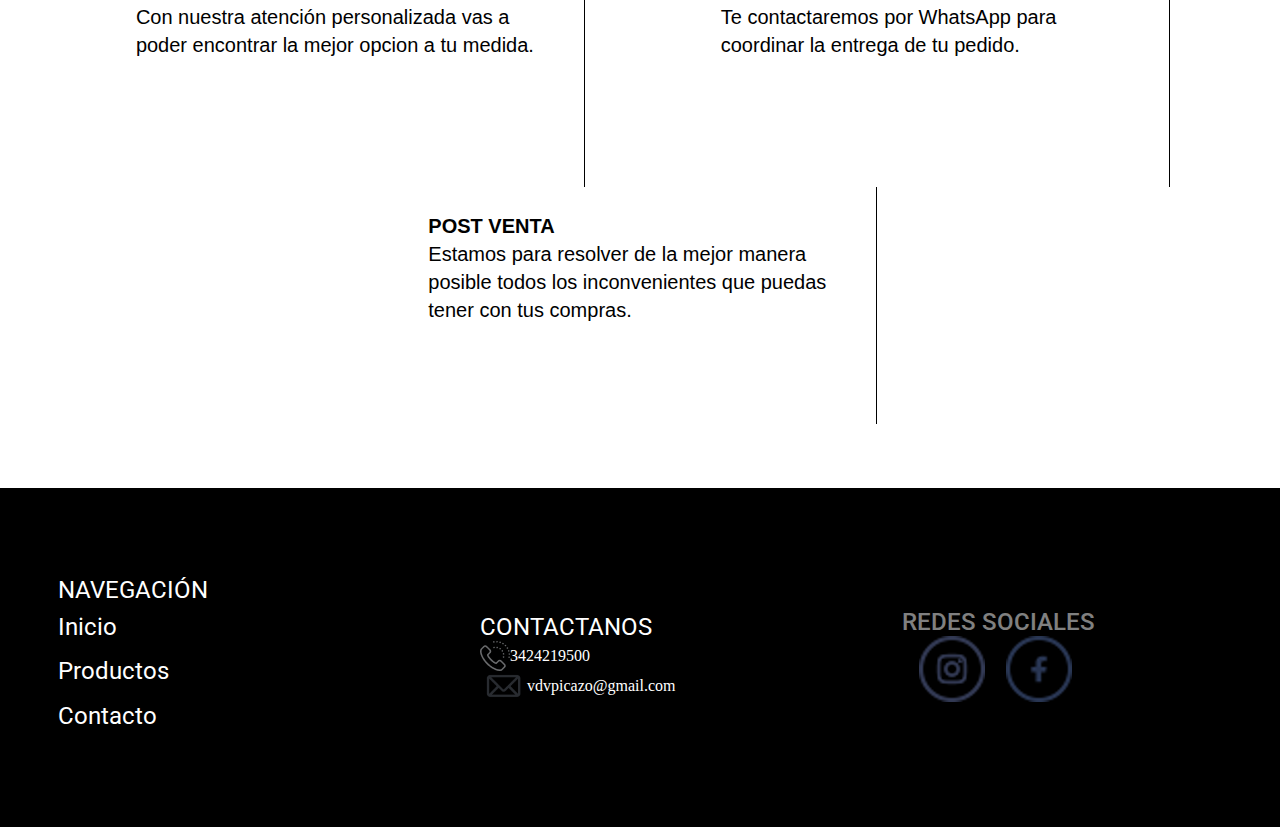
<file: products.html>
<!DOCTYPE html>
<html lang="en">
<head>
    <meta charset="UTF-8">
    <meta http-equiv="X-UA-Compatible" content="IE=edge">
    <meta name="viewport" content="width=device-width, initial-scale=1.0">
    
    <!-- Bootstrap CSS -->
    <link href="https://cdn.jsdelivr.net/npm/bootstrap@5.1.3/dist/css/bootstrap.min.css" rel="stylesheet" integrity="sha384-1BmE4kWBq78iYhFldvKuhfTAU6auU8tT94WrHftjDbrCEXSU1oBoqyl2QvZ6jIW3" crossorigin="anonymous">

    <!-- CSS -->
    <link rel="stylesheet" href="assets/css/style.css">

    <!-- Google Fonts -->
    <link rel="preconnect" href="https://fonts.googleapis.com">
    <link rel="preconnect" href="https://fonts.gstatic.com" crossorigin>
    <link href="https://fonts.googleapis.com/css2?family=Montserrat:wght@300;400;500;600&family=Roboto:wght@300;400;500&display=swap" rel="stylesheet">

    <title>Productos</title>
</head>
<body>
    <header id="inicio">
        <div class="container-header">
            <a class="enlace-header" href="https://api.whatsapp.com/send?phone=93424219500" target="_blank">Descubrí tu
                proximo mate. Escribinos haciendo un click ACÁ</a>
        </div>
        <nav class="navbar navbar-expand-lg bg-light">
            <div class="container-fluid">
                <div class="container-logo"><span>V</span>iviana <span>C</span>reaciones</div>

                <button class="navbar-toggler navbar-light btn" type="button" data-bs-toggle="collapse" data-bs-target="#navbarNavAltMarkup" aria-controls="navbarNavAltMarkup" aria-expanded="false" aria-label="Toggle navigation">
                    <span class="navbar-toggler-icon navbar-dark"></span>
                </button>

                <div class="collapse navbar-collapse d-xl-flex justify-content-xl-end container-navbar " id="navbarNavAltMarkup">
                    <ul class="navbar-nav mx-auto mb-2 mb-lg-0 p-1">
                        <li class="nav-item me-5">
                            <a class="nav-link" aria-current="page" href="index.html">INICIO</a>
                        </li>
                        <li class="nav-item dropdown me-5">
                            <a class="nav-link dropdown-toggle " href="products.html" id="navbarDropdown" role="button" data-bs-toggle="dropdown" aria-expanded="false">
                                PRODUCTOS
                            </a>
                            <ul class="dropdown-menu" aria-labelledby="navbarDropdown">
                                <li><a class="dropdown-item" href="products-mates.html">MATES</a></li>
                                <li><a class="dropdown-item" href="products-set-matero.html">SET MATERO</a></li>
                                <li><a class="dropdown-item" href="products-macetas.html">MACETAS</a></li>
                                <li><a class="dropdown-item" href="products-cuadros.html">CUADROS</a></li>
                                <li><a class="dropdown-item" href="products-sales.html">SALE</a></li>
                            </ul>
                        </li>
                        <li class="nav-item me-5">
                            <a class="nav-link" href="contact.html">CONTACTO</a>
                        </li>
                        <li class="nav-item me-5">
                            <a class="nav-link" href="questions_answers.html">PREGUNTAS FRECUENTES</a>
                        </li>
                    </ul>
                </div>
            </div>
        </nav>
    </header>
    <div class="background-image">
        <img src="assets/images/products/background-products.png" alt="mate">
    </div>
    <div class="offers">
        <h2>MATES</h2>
        <div class="img-offers">
            <img src="assets/images/products/img13.png" alt="mate">
            <img src="assets/images/products/img14.png" alt="mate">
            <img src="assets/images/products/img15.png" alt="mate">
            <img src="assets/images/products/img16.png" alt="mate">
            <img src="assets/images/products/img17.png" alt="mate">
            <img src="assets/images/products/img18.png" alt="mate">
            <img src="assets/images/products/img19.png" alt="mate">
            <img src="assets/images/products/img20.png" alt="mate">
            <img src="assets/images/products/img21.png" alt="mate">
            <img src="assets/images/products/img22.png" alt="mate">
            <img src="assets/images/products/img23.png" alt="mate">
            <img src="assets/images/products/img24.png" alt="mate">
            <img src="assets/images/products/img25.png" alt="mate">
            <img src="assets/images/products/img26.png" alt="mate">
            <img src="assets/images/products/img27.png" alt="mate">
            <img src="assets/images/products/img28.png" alt="mate">
            <img src="assets/images/products/img29.png" alt="mate">
            <img src="assets/images/products/img30.png" alt="mate">
        </div>
    </div>

    <div class="instagram">
        <a href="https://www.instagram.com/vivi_creacioness/">
            <p>SEGUINOS EN INSTAGRAM @vivianacreaciones</p>
        </a>   
    </div>
    <div class="sales">
        <div class="paragraph-one">
            <h4>ASESORAMIENTO Y VENTAS</h4>
            <p>
                Con nuestra atención personalizada vas a poder
                encontrar la mejor opcion a tu medida.
            </p>
        </div>
        <div class="paragraph-two">
            <h4>ENVIOS A DOMICILIO</h4>
            <p>
                Te contactaremos por WhatsApp para coordinar la entrega de tu pedido.
            </p>
        </div>
        <div class="paragraph-three">
            <h4>POST VENTA</h4>
            <p>
                Estamos para resolver de la mejor manera posible todos los
                inconvenientes que puedas tener con tus compras.
            </p>
        </div>
    </div>
    <footer class="footer-home products">
        <div class="navegation">
            <h5>NAVEGACIÓN</h5>
            <a href="index.html">Inicio</a>
            <a href="products.html">Productos</a>
            <a href="contact.html">Contacto</a>
        </div>
        <div class="contacts">
            <h5>CONTACTANOS</h5>
            <p><img src="assets/images/products/phone.png" alt="telefono">3424219500</p>
            <p><img src="assets/images/products/mail.png" alt="mail">vdvpicazo@gmail.com</p>
        </div>
        <div class="social">
            <h5>REDES SOCIALES</h5>
            <a href="https://www.instagram.com/vivi_creacioness/">
                <img src="assets/images/products/instagram-white.png" alt="instagram">
            </a>
            <a href="https://www.facebook.com/Vivi_Creacioness2">
                <img src="assets/images/products/facebook-white.png" alt="facebook">
            </a>
        </div>
    </footer>
    
    <!-- JS Bootstrap -->
    <script src="https://cdn.jsdelivr.net/npm/bootstrap@5.1.3/dist/js/bootstrap.bundle.min.js" integrity="sha384-ka7Sk0Gln4gmtz2MlQnikT1wXgYsOg+OMhuP+IlRH9sENBO0LRn5q+8nbTov4+1p" crossorigin="anonymous"></script>
</body>
</html>
</file>
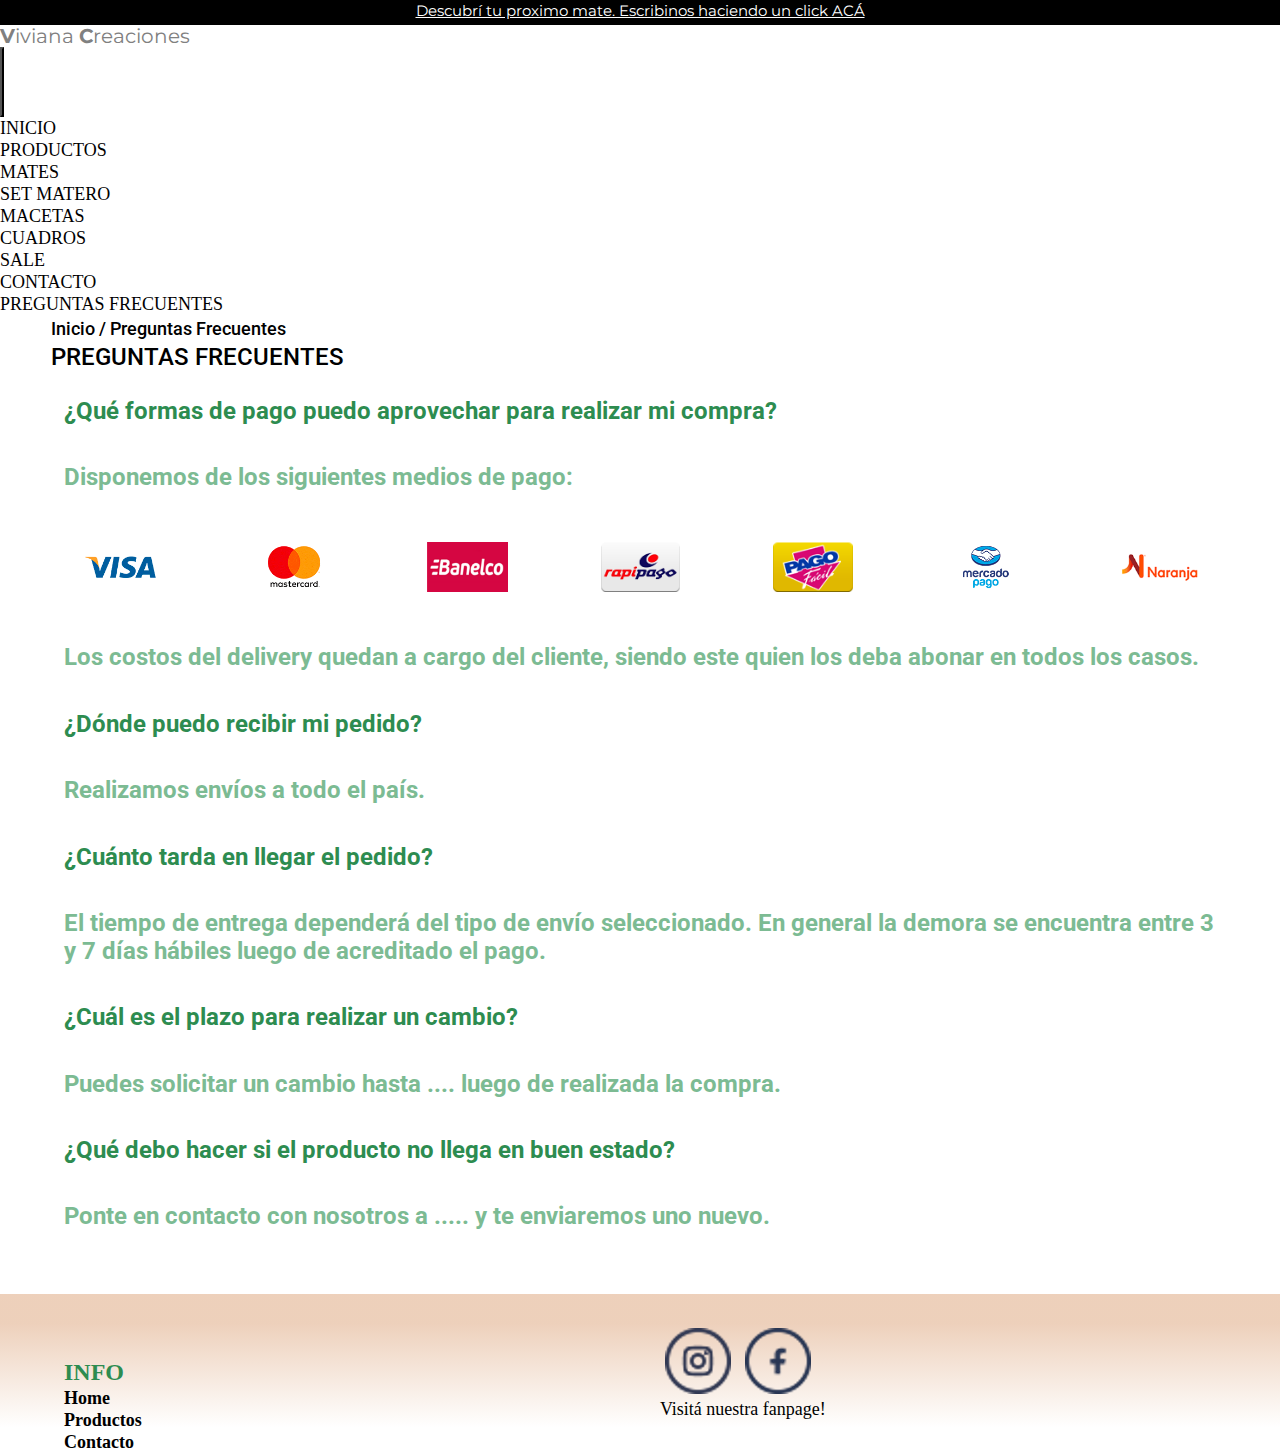
<file: questions_answers.html>
<!DOCTYPE html>
<html lang="en">

<head>
    <meta charset="UTF-8">
    <meta http-equiv="X-UA-Compatible" content="IE=edge">
    <meta name="viewport" content="width=device-width, initial-scale=1.0">

    <!-- Bootstrap CSS -->
    <link href="https://cdn.jsdelivr.net/npm/bootstrap@5.1.3/dist/css/bootstrap.min.css" rel="stylesheet" integrity="sha384-1BmE4kWBq78iYhFldvKuhfTAU6auU8tT94WrHftjDbrCEXSU1oBoqyl2QvZ6jIW3" crossorigin="anonymous">
    
    <!-- Style -->
    <link rel="stylesheet" href="assets/css/style.css">

    <!-- Google Fonts -->
    <link rel="preconnect" href="https://fonts.googleapis.com">
    <link rel="preconnect" href="https://fonts.gstatic.com" crossorigin>
    <link href="https://fonts.googleapis.com/css2?family=Montserrat:wght@300;400;500;600&family=Roboto:wght@300;400;500&display=swap" rel="stylesheet">

    <title>Preguntas Frecuentes</title>
</head>

<body>
    <header id="inicio">
        <div class="container-header">
            <a class="enlace-header" href="https://api.whatsapp.com/send?phone=93424219500" target="_blank">Descubrí tu
                proximo mate. Escribinos haciendo un click ACÁ</a>
        </div>
        <nav class="navbar navbar-expand-lg bg-light">
            <div class="container-fluid">
                <div class="container-logo"><span>V</span>iviana <span>C</span>reaciones</div>

                <button class="navbar-toggler navbar-light btn" type="button" data-bs-toggle="collapse" data-bs-target="#navbarNavAltMarkup" aria-controls="navbarNavAltMarkup" aria-expanded="false" aria-label="Toggle navigation">
                    <span class="navbar-toggler-icon navbar-dark"></span>
                </button>

                <div class="collapse navbar-collapse d-xl-flex justify-content-xl-end container-navbar " id="navbarNavAltMarkup">
                    <ul class="navbar-nav mx-auto mb-2 mb-lg-0 p-1">
                        <li class="nav-item me-5">
                            <a class="nav-link" aria-current="page" href="index.html">INICIO</a>
                        </li>
                        <li class="nav-item dropdown me-5">
                            <a class="nav-link dropdown-toggle " href="products.html" id="navbarDropdown" role="button" data-bs-toggle="dropdown" aria-expanded="false">
                                PRODUCTOS
                            </a>
                            <ul class="dropdown-menu" aria-labelledby="navbarDropdown">
                                <li><a class="dropdown-item" href="products-mates.html">MATES</a></li>
                                <li><a class="dropdown-item" href="products-set-matero.html">SET MATERO</a></li>
                                <li><a class="dropdown-item" href="products-macetas.html">MACETAS</a></li>
                                <li><a class="dropdown-item" href="products-cuadros.html">CUADROS</a></li>
                                <li><a class="dropdown-item" href="products-sales.html">SALE</a></li>
                            </ul>
                        </li>
                        <li class="nav-item me-5">
                            <a class="nav-link" href="contact.html">CONTACTO</a>
                        </li>
                        <li class="nav-item me-5">
                            <a class="nav-link" href="questions_answers.html">PREGUNTAS FRECUENTES</a>
                        </li>
                    </ul>
                </div>
            </div>
        </nav>
    </header>

    <div class="container-questions-answers">
        <p>Inicio / Preguntas Frecuentes</p>
        <h2>PREGUNTAS FRECUENTES</h2>
        <div class="questions-answers">
            <p class="questions">¿Qué formas de pago puedo aprovechar para realizar mi compra?</p>
            <p class="answers">Disponemos de los siguientes medios de pago:</p>
            <div class="payment-methods">
                <img src="assets/images/questions_answers/visa.png" alt="visa" class="img">
                <img src="assets/images/questions_answers/mastercard.png" alt="master card" class="img">
                <img src="assets/images/questions_answers/banelco.png" alt="banelco" class="img">
                <img src="assets/images/questions_answers/rapipago.png" alt="rapipago" class="img">
                <img src="assets/images/questions_answers/pago-facil.png" alt="pago facil" class="img">
                <img src="assets/images/questions_answers/mercadopago.png" alt="mercadopago" class="img">
                <img src="assets/images/questions_answers/naranja.png" alt="naranja" class="img">
            </div>
            <p class="answers">Los costos del delivery quedan a cargo del cliente, siendo este quien los deba abonar en
                todos los casos.</p>
            <p class="questions">¿Dónde puedo recibir mi pedido? </p>
            <p class="answers">Realizamos envíos a todo el país.</p>
            <p class="questions">¿Cuánto tarda en llegar el pedido?</p>
            <p class="answers">El tiempo de entrega dependerá del tipo de envío seleccionado.
                En general la demora se encuentra entre 3 y 7 días hábiles luego de acreditado el pago.</p>
            <p class="questions">¿Cuál es el plazo para realizar un cambio? </p>
            <p class="answers">Puedes solicitar un cambio hasta .... luego de realizada la compra. </p>
            <p class="questions">¿Qué debo hacer si el producto no llega en buen estado? </p>
            <p class="answers">Ponte en contacto con nosotros a ..... y te enviaremos uno nuevo.</p>
        </div>
    </div>
    <footer class="questions_answers">
        <div class="info">
            <h3>INFO</h3>
            <a href="index.html">
                <p>Home</p>
            </a>
            <a href="products.html">
                <p>Productos</p>
            </a>
            <a href="contact.html">
                <p>Contacto</p>
            </a>
        </div>
        <div class="img">
            <a href="https://www.instagram.com/vivi_creacioness/">
                <img src="assets/images/instagram_circle.png" alt="instagram" class="one">
            </a>
            <a href="https://www.facebook.com/Vivi_Creacioness2">
                <img src="assets/images/facebook_circle.png" alt="facebook" class="two">
            </a>
            <p class="fanpage">Visit&aacute; nuestra fanpage!</p>
        </div>
    </footer>

    <!-- JS Bootstrap -->
    <script src="https://cdn.jsdelivr.net/npm/bootstrap@5.1.3/dist/js/bootstrap.bundle.min.js" integrity="sha384-ka7Sk0Gln4gmtz2MlQnikT1wXgYsOg+OMhuP+IlRH9sENBO0LRn5q+8nbTov4+1p" crossorigin="anonymous"></script>
</body>

</html>
</file>
<file: assets/css/style.css>
* {
    margin: 0;
    padding: 0;
    scroll-behavior: smooth;
}

/* Contact */
.background-img-contact h2 {
    position: absolute;
    width: 100%;
    top: 250px;
    font-family: 'Roboto';
    font-style: normal;
    font-weight: 700;
    font-size: 40px;
    line-height: 47px;
    color: #000000;
    text-align: center;
    margin: auto;
}
.background-img-contact img {
    width: 100%;
}
.container-form {
    display: block;
    margin-top: -120px;
}
.container-form .form {
    border: 10px solid #F8AD9D;
    height: 300%;
    width: 50%;
    background: #FFFFFF;
    position: sticky;
    margin: auto;
}

.container-form .form h2 {
    text-align: center;
    margin-top: 47px;
    margin-bottom: 76px;
    font-family: 'Bodoni 72';
    font-style: normal;
    font-weight: 400;
    font-size: 24px;
    line-height: 29px;
    color: #000000;
}

form input, email {
    display: block;
    width: 80%;
    height: 48px;
    margin: 3% auto;
    background: #FFFFFF;
    border: 1px solid #000000;
    box-sizing: border-box;
    padding: 19px;
    font-family: 'Bodoni 72';
    font-style: normal;
    font-weight: 400;
    font-size: 18px;
    line-height: 22px;
    color: #000000;
}

form textarea {
    display: block;
    width: 80%;
    height: 210px;
    margin: auto;
    background: #FFFFFF;
    border: 1px solid #000000;
    box-sizing: border-box;
    padding: 19px;
    font-family: 'Bodoni 72';
    font-style: normal;
    font-weight: 400;
    font-size: 18px;
    line-height: 22px;
    color: #000000;
}

button {
    display: block;
    margin: 68px auto;
    width: 80%;
    height: 70px;
    left: 466px;
    top: 1038px;
    background: #1A2C8A;
    font-family: 'Bodoni 72';
    font-style: normal;
    font-weight: 400;
    font-size: 18px;
    line-height: 22px;
    color: #FFFFFF;
}

:focus {
    outline-color: #71D9F0;
}

/* Questions and answers */
.questions-answers {
    width: 100%;
}
.container-questions-answers h2 {
    height: 28px;
    font-family: 'Roboto', sans-serif;
    font-style: normal;
    font-weight: 500;
    font-size: 24px;
    line-height: 28px;
    color: #000000;
    margin: 0 4%;
}
.container-questions-answers p {
    font-family: 'Roboto', sans-serif;
    font-style: normal;
    font-weight: 500;
    font-size: 18px;
    line-height: 28px;
    color: #000000;
    margin: 0 4%; 
}

.container-questions-answers .questions-answers .questions {
    font-family: 'Roboto', sans-serif;
    font-style: normal;
    font-weight: 700;
    font-size: 24px;
    line-height: 28px;
    color: #2D8C50;
    margin: 2% 5%;
}

.container-questions-answers .questions-answers .answers {
    font-family: 'Roboto';
    font-style: normal;
    font-weight: 700;
    font-size: 24px;
    line-height: 28px;
    color: #7cbb93;
    margin: 3% 5%;
}

.container-questions-answers .questions-answers .payment-methods {
    display: flex;
    flex-direction: row;
    flex-wrap: wrap;
    justify-content: space-evenly;
}

.container-questions-answers .questions-answers .payment-methods .img {
    margin: 1%;
    height: 50px;
}

/* Footer */
footer {
    width: 100%;
    left: 0px;
    background: linear-gradient(180deg, rgba(230, 189, 159, 0.71) 18.23%, rgba(196, 196, 196, 0) 83.85%);
    margin-top: 5%;
}

.footer-contact {
    display: flex;
    flex-direction: row;
    flex-wrap: wrap;
    align-items: center;
    width: 100%;
}

.footer-contact .img {
    text-align: center;
    padding: 0 29%;
    display: unset;
    position: unset;
    left: unset;
    top: unset;
    margin: unset;
}

.questions_answers {
    display: flex;
    flex-direction: row;
    flex-wrap: wrap;
    align-items: center;
    width: 100%;
}
.questions_answers .img {
    text-align: center;
    padding: 0 29%;
    display: unset;
    position: unset;
    left: unset;
    top: unset;
    margin: auto;
}

footer .fanpage {
    font-family: 'Bodoni 72';
    font-style: normal;
    font-weight: 400;
    font-size: 18px;
    line-height: 22px;
    color: #000000;
    text-align: center;
}

footer .info {
    padding: 5% 5% 0;
}

footer .info h3 {
    width: 55px;
    height: 29px;
    font-family: 'Bodoni 72';
    font-style: normal;
    font-weight: 700;
    font-size: 24px;
    line-height: 29px;
    color: #2D8C50;
}

footer .info p {
    font-family: 'Bodoni 72';
    font-style: normal;
    font-weight: 700;
    font-size: 18px;
    line-height: 22px;
    color: #000000;
}

footer .img {
    display: flex;
    position: absolute;
    left: 579px;
    top: 1259px;
    margin: 0 2%;
}

footer .img a .two {
    margin: 0 10px;
}

a {
    text-decoration: none;
}

.footer-home {
    display: flex;
    height: 288px;
    width: 100%;
    top: 3181px;
    background: #000000;
    color: #FFFFFF;
    justify-content: center;
    align-items: center;
    padding: 2% 4%;
}

.footer-home .navegation {
    width: 33%;
    display: flex;
    flex-direction: column;
    text-align: center;
}

.footer-home .navegation h5 {
    font-family: 'Roboto';
    font-style: normal;
    font-weight: 400;
    font-size: 24px;
    line-height: 28px;
    text-align: left;
}

.footer-home .navegation a {
    margin: 2% 0;
    color: #FFFFFF;
    font-family: 'Roboto';
    font-style: normal;
    font-weight: 400;
    font-size: 24px;
    line-height: 28px;
    text-align: left;
}
.footer-home .navegation a:hover {
    text-decoration: underline;
}

.footer-home .contacts {
    width: 33%;
}

.footer-home .contacts h5 {
    font-family: 'Roboto';
    font-style: normal;
    font-weight: 400;
    font-size: 24px;
    line-height: 28px;
}

.footer-home .contacts p {
    display: flex;
    flex-direction: row;
    align-items: center;
}

.footer-home .social {
    width: 33%;
}

.footer-home .social h5 {
    font-family: 'Roboto';
    font-style: normal;
    font-weight: 500;
    font-size: 24px;
    line-height: 28px;
    opacity: 0.5;
}

.footer-home .social a {
    margin-left: 4%;
}

.products {
    top: 3235px;
}

/* Products */
.background-image img {
    width: 100%;
    border-radius: 5px;
}

.paragraph {
    background: #FFFFFF;
}

.paragraph h2 {
    height: 30px;
    font-family: 'Bodoni 72';
    font-style: italic;
    font-weight: 400;
    font-size: 24px;
    line-height: 30px;
    text-decoration-line: underline;
    color: #000000;
    text-align: center;
    margin-top: 2em;
}

.paragraph p {
    font-family: 'Montserrat';
    font-style: normal;
    font-weight: 400;
    font-size: 24px;
    line-height: 29px;
    color: #000000;
    text-align: center;
    margin-top: 3em;
    margin-left: 5em;
    margin-right: 5em;
    margin-bottom: 5em;
}

.offers h2 {
    font-family: 'Roboto';
    font-style: normal;
    font-weight: 400;
    font-size: 40px;
    line-height: 47px;
    color: #000000;
    text-align: center;
}

.offers .img-offers {
    display: flex;
    flex-direction: row;
    flex-wrap: wrap;
    margin: 5%;
    justify-content: space-evenly;
}

.offers .img-offers img {
    margin: 2%;
}
.offers .img-offers p {
    font-family: 'Montserrat', sans-serif;
    font-weight: 600;
    font-size: 18px;
    text-align: center;
    margin-top: 0.5em;
}

.offers .img-offers .paragraph {
    max-width: fit-content;
}

.news h2 {
    font-family: 'Roboto';
    font-style: normal;
    font-weight: 400;
    font-size: 40px;
    line-height: 47px;
    color: #000000;
    text-align: center;
}

.news .img-offers {
    display: flex;
    flex-direction: row;
    flex-wrap: wrap;
    margin: 5%;
    justify-content: space-evenly;
}

.news .img-offers img {
    margin: 2%;
}

.news a {
    font-family: 'Roboto';
    font-style: normal;
    font-weight: 400;
    font-size: 20px;
    line-height: 23px;
    text-align: center;
    color: #000000;
}
.news p {
    background-color: #F07171;
    padding: 2%;
    width: 25%;
    margin: 4% auto;
}

.instagram {
    display: flex;
    height: 137px;
    background: linear-gradient(180deg, rgba(240, 128, 128, 0.25) 0%, rgba(240, 128, 128, 0) 100%);
    justify-content: center;
    align-items: center;
}
.instagram a {
    color: #000000;
}

.instagram a p {
    width: 228px;
    height: 45px;
    font-family: 'Roboto';
    font-style: normal;
    font-weight: 400;
    line-height: 14px;
    text-decoration-line: underline;
}
.instagram a p span {
    font-size: 21px;
}

.sales {
    display: flex;
    flex-direction: row;
    flex-wrap: wrap;
    justify-content: space-evenly;
}
.sales .paragraph-one {
    width: 33%;
    height: 186px;
    font-family: 'Helvetica';
    font-style: normal;
    font-weight: 400;
    font-size: 20px;
    line-height: 28px;
    color: #000000;
    border-right: 1px solid black;
    padding: 2%;
}

.sales .paragraph-two {
    width: 33%;
    height: 186px;
    font-family: 'Helvetica';
    font-style: normal;
    font-weight: 400;
    font-size: 20px;
    line-height: 28px;
    color: #000000;
    border-right: 1px solid black;
    padding: 2%;
}

.sales .paragraph-three {
    width: 33%;
    height: 186px;
    font-family: 'Helvetica';
    font-style: normal;
    font-weight: 400;
    font-size: 20px;
    line-height: 28px;
    color: #000000;
    border-right: 1px solid black;
    padding: 2%;
}

@media only screen and (max-width: 480px) {
    hr {
        margin-top: 50%;
    }
    .paragraph p {
        margin: 3%;
        font-size: medium;
    }
    .offers {
        margin-top: 25%;
        text-align: center;
    }
    .offers h2 {
        font-size: xx-large;
    }
    .sales {
        display: block;
    }
    .sales .paragraph-one {
        width: 100%;
        border: none;
    }
    .sales .paragraph-one h4 {
        text-align: center;
        font-size: x-large;
    }
    .sales .paragraph-one p {
        margin: 3%;
        font-size: medium;
    }
    .sales .paragraph-two {
        width: 100%;
        border: none;
    }
    .sales .paragraph-two h4 {
        text-align: center;
        font-size: x-large;
    }
    .sales .paragraph-two p {
        margin: 3%;
        font-size: medium;
    }
    .sales .paragraph-three {
        width: 100%;
        border: none;
    }
    .sales .paragraph-three h4 {
        text-align: center;
        font-size: x-large;
    }
    .sales .paragraph-three p {
        margin: 3%;
        font-size: medium;
    }
    .news h2 {
        font-size: xx-large;
    }
    .news a {
        font-size: medium;
    }
    .instagram a {
        text-align: center;
    }
    .footer-home {
        top: 5113px;
        display: block;
        height: 527px;
    }
    .products {
        top: 6009px;
    }
    .footer-home .navegation {
        width: 100%;
        display: flex;
        flex-direction: column;
        margin-bottom: 5%;
        padding: 5%;
    }
    .footer-home .navegation a {
        text-align: center;
    }
    
    .footer-home .navegation h5 {
        text-align: center;
    }
    .footer-home .contacts {
        width: 100%;
        text-align: center;
        margin-bottom: 10%;
    }
    .footer-home .contacts h5 {
        margin-left: 0;
    }
    .footer-home .contacts p {
        justify-content: center;
    }
    .footer-home .social {
        width: 100%;
        text-align: center;
    }
    .footer-home .social h5 {
        text-align: center;
    }
    .container-questions-answers h2 {
        font-size: x-large;
    }
    .container-questions-answers .questions-answers .questions {
        font-size: medium;
    }

    .container-questions-answers .questions-answers .answers {
        font-size: medium;
    }
    footer .img {
        left: 132px;
        top: 67px;
    }
    .questions_answers {
        top: 853px;
    }
    .container-questions-answers .questions-answers .payment-method {
        margin: unset;
    }
    .container-questions-answers .questions-answers .payment-methods .two {
        left: 72px;
    }
    .container-questions-answers .questions-answers .payment-methods .three {
        left: 144px;
    }
    .container-questions-answers .questions-answers .payment-methods .four {
        left: 222px;
    }
    .container-questions-answers .questions-answers .payment-methods .five {
        left: 296px;
    }
    .background-img-contact h2 {
        top: 128px;
        font-size: xx-large;
    }
    .container-form {
        margin-top: -40px;
    }
    .container-form .form {
        width: 70%;
    }
    .container-form .form h2 {
        font-size: medium;
        margin-bottom: unset;
    }
    .button-form button {
        margin: 5% auto;
    }
    form textarea {
        height: 137px;
    }
    .footer-contact {
        top: 832px;
    }
    .news p {
        font-size: medium;
        width: 40%;
    }
    .footer-contact .img {
        padding: 0 15%;
        width: 100%;
    }
    .questions_answers .img {
        padding: 0 15%;
        width: 100%;
    }
}
@media only screen and (min-width: 481px) and (max-width: 655px) {
    .paragraph p {
        margin: 3%;
    }
    .offers {
        margin-top: 25%;
        text-align: center;
    }
    .sales {
        display: block;
    }
    .sales .paragraph-one {
        width: 100%;
        border: none;
    }
    .sales .paragraph-one h4 {
        text-align: center;
        font-size: x-large;
    }
    .sales .paragraph-one p {
        margin: 3%;
        font-size: medium;
    }
    .sales .paragraph-two {
        width: 100%;
        border: none;
    }
    .sales .paragraph-two h4 {
        text-align: center;
        font-size: x-large;
    }
    .sales .paragraph-two p {
        margin: 3%;
        font-size: medium;
    }
    .sales .paragraph-three {
        width: 100%;
        border: none;
    }
    .sales .paragraph-three h4 {
        text-align: center;
        font-size: x-large;
    }
    .sales .paragraph-three p {
        margin: 3%;
        font-size: medium;
    }
    .footer-home {
        top: 5000px;
        display: block;
        height: 612px;
    }
    .products {
        top: 6220px;
    }
    .footer-home .navegation {
        width: 100%;
        display: flex;
        flex-direction: column;
        margin-bottom: 5%;
        padding: 5%;
    }
    .footer-home .navegation a {
        text-align: center;
    }
    .footer-home .navegation h5 {
        text-align: center;
    }
    .footer-home .contacts {
        width: 100%;
        text-align: center;
        margin-bottom: 10%;
    }
    .footer-home .contacts h5 {
        margin-left: 0;
    }
    .footer-home .contacts p {
        justify-content: center;
    }
    .footer-home .social {
        width: 100%;
        text-align: center;
    }
    .footer-home .social h5 {
        text-align: center;
    }
    footer .img {
        left: 273px;
        top: 100px;
    }
    .questions_answers {
        top: 922px;
    }
    .background-img-contact h2 {
        top: 143px;
    }
    .container-form {
        margin-top: -68px;
    }
    .footer-contact {
        top: 1117px;
    }
    .news p {
        font-size: medium;
        width: 40%;
    }
    .footer-contact .img {
        padding: 0 11%;
    }
    .questions_answers .img {
        padding: 0 11%;
    }
}

@media only screen and (min-width: 656px) and (max-width: 804px) {
    .footer-home {
        top: 3243px;
    }
    .products {
        top: 3758px;
    }
    footer .img {
        left: 273px;
        top: 100px;
    }
    .questions_answers {
        top: 871px;
    }
    .background-img-contact h2 {
        top: 162px;
    }
    .container-form {
        margin-top: -82px;
    }
    .footer-contact {
        top: 1136px;
    }
    .news p {
        font-size: medium;
        width: 40%;
    }
    .sales .paragraph-one {
        width: 400px;
        border: none;
    }
    .sales .paragraph-two {
        width: 400px;
        border: none;
    }
    .sales .paragraph-three {
        width: 400px;
        border: none;
    }
    .footer-contact .img {
        padding: 0 15%;
    }
    .questions_answers .img {
        padding: 0 15%;
    }
}

@media only screen and (min-width: 805px) and (max-width: 1000px) {
    .footer-home {
        top: 3427px;
    }
    .products {
        top: 3758px;
    }
    .questions_answers {
        top: 908px;
    }
    .background-img-contact h2 {
        top: 156px;
    }
    .footer-contact {
        top: 1147px;
    }
    .news p {
        font-size: medium;
        width: 30%;
    }
    .sales .paragraph-one {
        width: 400px;
    }
    .sales .paragraph-two {
        width: 400px;
        padding: 2% 0;
    }
    .sales .paragraph-three {
        border-left: 1px solid black;
        width: 400px;
        margin-top: 2%;
    }
    .footer-contact .img {
        padding: 0 19%;
    }
    .questions_answers .img {
        padding: 0 19%;
    }
}

@media only screen and (min-width: 1001px) and (max-width: 1078px) {
    .footer-home {
        top: 2853px;
    }
    .products {
        top: 2975px;
    }
    .questions_answers {
        top: 908px;
    }
    .questions_answers .img {
        top: 908px;
    }
    .background-img-contact h2 {
        top: 159px;
    }
    .news p {
        font-size: medium;
        width: 30%;
    }
    .sales .paragraph-one {
        width: 400px;
    }
    .sales .paragraph-two {
        width: 400px;
        padding: 2% 0;
    }
    .sales .paragraph-three {
        border-left: 1px solid black;
        width: 400px;
        margin-top: 2%;
    }
    .footer-contact .img {
        padding: 0 25%;
    }
    .questions_answers .img {
        padding: 0 25%;
    }
}

/* Header */
.container-header {
    background-color: #000000;
    text-align: center;
    height: 25px;
    line-height: 22px;
}

.enlace-header {
    text-decoration: underline;
    color: #FFFFFF; 
    font-family: 'Montserrat', sans-serif;
    font-weight: 400;
    font-size: 15px;
}
.enlace-header:hover {
    color: #FFFFFF;
}
.container-logo {
    font-family: 'Montserrat', sans-serif;
    font-size: 20px;
    color: gray;
    font-weight: 400;
    line-height: 22px;
}
.container-logo span {
    font-weight: bold;
}
.container-navbar{
    font-style: normal;
    font-weight: 400;
    font-size: 18px;
    line-height: 22px;
}
.container-navbar li a {
    color: black;
}
.container-navbar li a:hover {
    color: black;
    border-top: 1px solid #000000;
    border-bottom: 1px solid #000000;
}
.btn {
    margin: unset;
    padding: unset;
    width: auto;
}
/* products-mates */

.container-products-mates {
    margin-top: 1em;
    margin-left: 1em;
    font-family: 'Roboto';
    font-style: normal;
    color: #000000;
}
.container-products-mates h2 {
    font-weight: 600;
    font-size: 18px;
    line-height: 21px;
}
.container-products-mates p {
    font-weight: 500;
    font-size: 24px;
    line-height: 28px;
}

.mates p {
    font-family: 'Montserrat', sans-serif;
    font-weight: 600;
    font-size: 18px;
    text-align: center;
    margin-top: 0.5em;
}

.container-products-mates .mates {
    display: flex;
    flex-direction: row;
    flex-wrap: wrap;
    margin: 5%;
    justify-content: space-evenly;
}

.contact-uno {
    display: flex;
    justify-content: flex-end;
    align-items: flex-start;
    flex-wrap: nowrap;
}
.contact-uno p {
    margin-right: 1em;
    font-size: 16px;
    font-family: Verdana, Geneva, Tahoma, sans-serif;
    font-weight: 400;
    color: #000000;
}
.contact-uno img {
    margin-right: 1em;
    width: 30px;
    height: 30px;
}
.contact-dos {
    font-family: Verdana, Geneva, Tahoma, sans-serif;
    font-size: 20px;
    color: gray;
    font-weight: 500;
    line-height: 22px;
    text-align: center;
}
</file>
